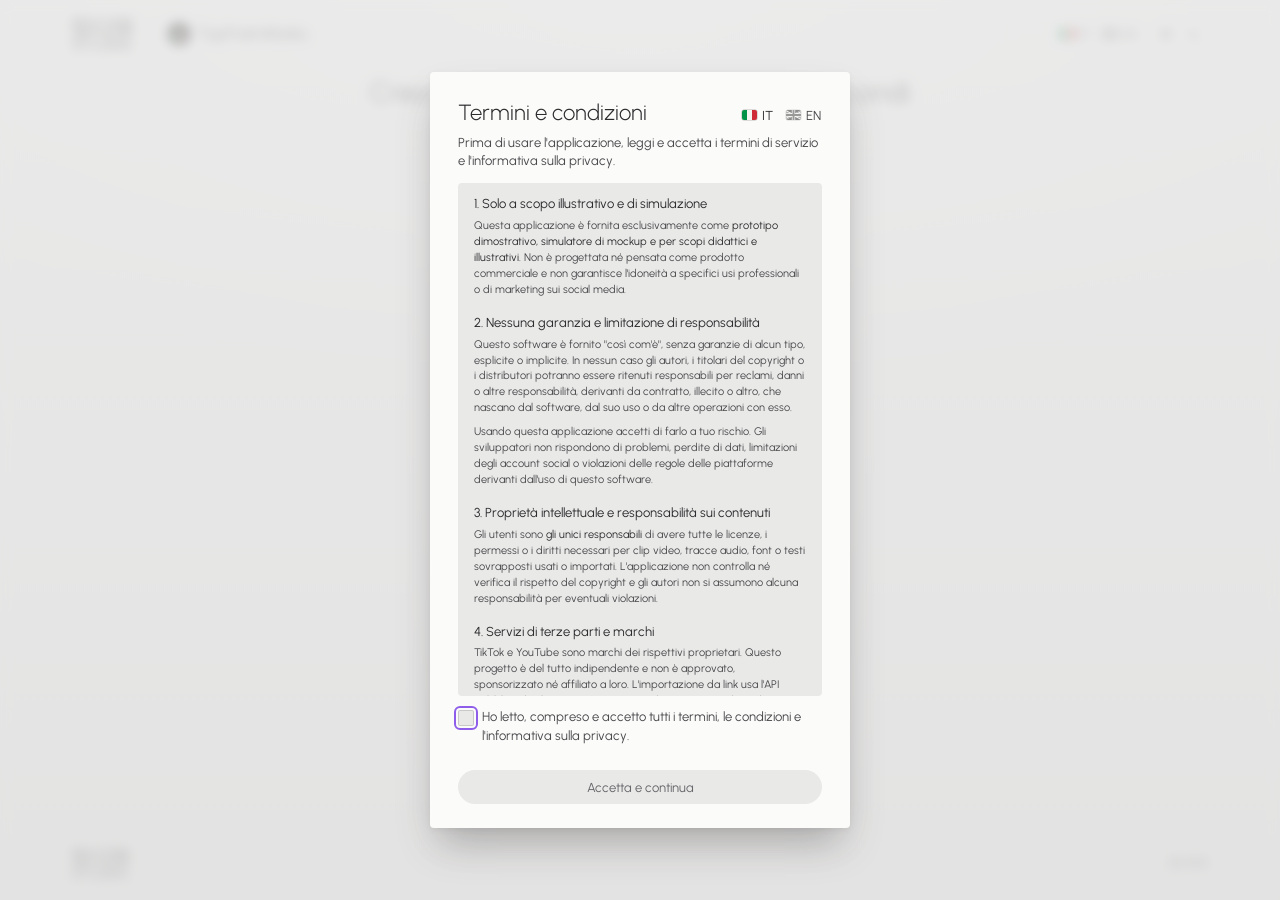
<file: index.html>
<!DOCTYPE html>
<html lang="it">
<head>
  <meta charset="UTF-8">
  <meta name="viewport" content="width=device-width, initial-scale=1, viewport-fit=cover">
  <meta name="description" content="TopFratmRanks — Crea video classifica TikTok nel browser. Scegli le posizioni, aggiungi le clip, personalizza il titolo, esporta in MP4." data-en-content="TopFratmRanks — Create TikTok ranking videos in your browser. Choose a rank, add clips, customize the title, export to MP4.">
  <meta name="theme-color" content="#E9E9E8">
  <title data-en="TopFratmRanks — TikTok Ranking Video Creator">TopFratmRanks — Crea video classifica TikTok</title>
  <link rel="preconnect" href="https://fonts.googleapis.com">
  <link rel="preconnect" href="https://fonts.gstatic.com" crossorigin>
  <script src="js/theme.js"></script>
  <link rel="stylesheet" href="https://fonts.googleapis.com/css2?family=Urbanist:wght@300;400&display=swap">
  <link rel="stylesheet" href="css/tokens.css">
  <link rel="stylesheet" href="css/family.css">
  <link rel="stylesheet" href="css/style.css">
  <link rel="icon" href="assets/topfratmranks-logo.svg" type="image/svg+xml">
  <script src="js/i18n.js" defer></script>
</head>
<body>
  <header class="ss-topbar">
    <a class="ss-topbar__home" href="https://kekkocoppola.github.io/ScrollStudio/" aria-label="ScrollStudio, torna all'hub" data-en-aria-label="ScrollStudio, back to the hub">
      <img class="ss-only-light" src="assets/scrollstudio-wordmark.svg" alt="ScrollStudio" width="796" height="404">
      <img class="ss-only-dark" src="assets/scrollstudio-wordmark-light.svg" alt="ScrollStudio" width="796" height="404">
    </a>
    <span class="ss-topbar__sep" aria-hidden="true"></span>
    <a class="ss-topbar__product" href="index.html" aria-current="page">
      <img src="assets/topfratmranks-logo.svg" alt="">
      <span>TopFratmRanks</span>
    </a>
    <div class="ss-lang" role="group" aria-label="Lingua" data-en-aria-label="Language">
      <button class="ss-lang__option" type="button" aria-pressed="true" data-lang="it">
        <svg class="ss-lang__flag" viewBox="0 0 3 2" preserveAspectRatio="none" aria-hidden="true"><path fill="#009246" d="M0 0h1v2H0z"/><path fill="#F4F5F0" d="M1 0h1v2H1z"/><path fill="#CE2B37" d="M2 0h1v2H2z"/></svg>
        IT
      </button>
      <button class="ss-lang__option" type="button" aria-pressed="false" data-lang="en">
        <svg class="ss-lang__flag" viewBox="0 0 60 30" preserveAspectRatio="xMidYMid slice" aria-hidden="true"><clipPath id="flag-uk-cross"><path d="M30 15h30v15zv15H0zH0V0zV0h30z"/></clipPath><path fill="#012169" d="M0 0h60v30H0z"/><path stroke="#FFF" stroke-width="6" d="m0 0 60 30m0-30L0 30"/><path stroke="#C8102E" stroke-width="4" clip-path="url(#flag-uk-cross)" d="m0 0 60 30m0-30L0 30"/><path stroke="#FFF" stroke-width="10" d="M30 0v30M0 15h60"/><path stroke="#C8102E" stroke-width="6" d="M30 0v30M0 15h60"/></svg>
        EN
      </button>
    </div>
    <div class="ss-theme" role="group" aria-label="Tema" data-en-aria-label="Theme">
      <button class="ss-theme__option" type="button" aria-pressed="true" data-theme-choice="light" aria-label="Tema chiaro" data-en-aria-label="Light theme">
        <svg class="ss-icon" viewBox="0 0 12 12" aria-hidden="true"><circle cx="6" cy="6" r="2.2"/><path d="M6 1v1.2M6 9.8V11M1 6h1.2M9.8 6H11M2.5 2.5l.85.85M8.65 8.65l.85.85M2.5 9.5l.85-.85M8.65 3.35l.85-.85"/></svg>
      </button>
      <button class="ss-theme__option" type="button" aria-pressed="false" data-theme-choice="dark" aria-label="Tema scuro" data-en-aria-label="Dark theme">
        <svg class="ss-icon" viewBox="0 0 12 12" aria-hidden="true"><path d="M9.5 7.6A4 4 0 1 1 4.4 2.5a4.2 4.2 0 0 0 5.1 5.1Z"/></svg>
      </button>
    </div>
  </header>

  <div class="ss-head">
    <h1 class="ss-head__title" data-en="Create TikTok ranking videos in seconds">Crea video classifica TikTok in pochi secondi</h1>
  </div>

  <main class="landing">
    <section class="ss-panel landing__panel" aria-labelledby="rank-question">
      <h2 class="landing__question" id="rank-question" data-en="How many items in your ranking?">Quante posizioni nella tua classifica?</h2>
      <div class="ss-segmented ss-segmented--grid" id="rank-grid" role="group" aria-labelledby="rank-question"></div>

      <button class="ss-btn ss-btn--primary ss-btn--block" id="btn-start" type="button" disabled data-en="Start Creating">Inizia a creare</button>
    </section>
  </main>

  <footer class="ss-footer">
    <img class="ss-only-light" src="assets/scrollstudio-wordmark.svg" alt="ScrollStudio" width="796" height="404">
    <img class="ss-only-dark" src="assets/scrollstudio-wordmark-light.svg" alt="ScrollStudio" width="796" height="404">
    <span>© 2026</span>
  </footer>

  <script src="js/strings.js"></script>
  <script src="js/modal.js"></script>
  <script src="js/terms.js"></script>
  <script src="js/app.js"></script>
</body>
</html>
</file>
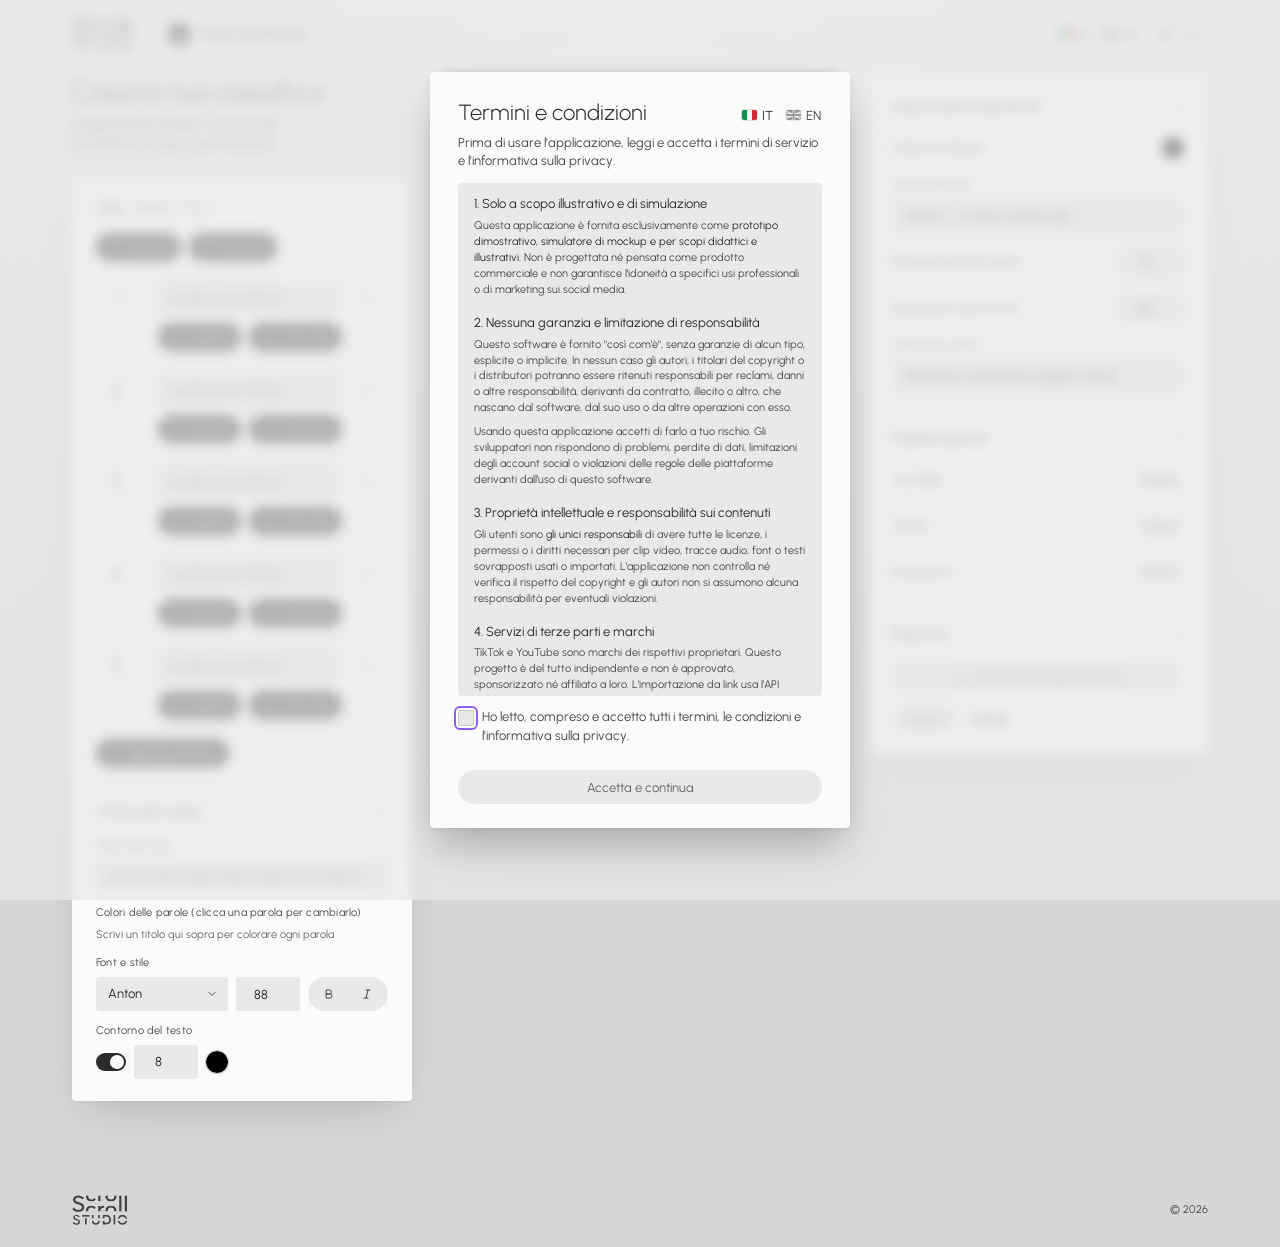
<file: editor.html>
<!DOCTYPE html>
<html lang="it">
<head>
  <meta charset="UTF-8">
  <meta name="viewport" content="width=device-width, initial-scale=1, viewport-fit=cover">
  <meta name="description" content="Editor di TopFratmRanks — Componi il tuo video classifica TikTok con titolo, clip e colori personalizzati." data-en-content="TopFratmRanks Editor — Compose your TikTok ranking video with custom title, clips and colors.">
  <meta name="theme-color" content="#E9E9E8">
  <title>TopFratmRanks — Editor</title>
  <link rel="preconnect" href="https://fonts.googleapis.com">
  <link rel="preconnect" href="https://fonts.gstatic.com" crossorigin>
  <!-- Theme before any stylesheet, so a dark page never flashes light (ScrollStudio kit 1.1) -->
  <script src="js/theme.js"></script>
  <!-- UI font (ScrollStudio kit) -->
  <link rel="stylesheet" href="https://fonts.googleapis.com/css2?family=Urbanist:wght@300;400&display=swap">
  <!-- Content fonts: drawn on the canvas and in the exported video, not used by the interface -->
  <link href="https://fonts.googleapis.com/css2?family=Montserrat:wght@500;700;800;900&family=Anton&family=Bangers&family=Bebas+Neue&family=Luckiest+Guy&family=Oswald:wght@700&display=swap" rel="stylesheet">
  <link rel="stylesheet" href="css/tokens.css">
  <link rel="stylesheet" href="css/family.css">
  <link rel="stylesheet" href="css/style.css">
  <link rel="icon" href="assets/topfratmranks-logo.svg" type="image/svg+xml">
  <script src="js/i18n.js" defer></script>
  <script src="https://accounts.google.com/gsi/client" async defer></script>
</head>
<body>
  <header class="ss-topbar">
    <a class="ss-topbar__home" href="https://kekkocoppola.github.io/ScrollStudio/" aria-label="ScrollStudio, torna all'hub" data-en-aria-label="ScrollStudio, back to the hub">
      <img class="ss-only-light" src="assets/scrollstudio-wordmark.svg" alt="ScrollStudio" width="796" height="404">
      <img class="ss-only-dark" src="assets/scrollstudio-wordmark-light.svg" alt="ScrollStudio" width="796" height="404">
    </a>
    <span class="ss-topbar__sep" aria-hidden="true"></span>
    <a class="ss-topbar__product" href="index.html">
      <img src="assets/topfratmranks-logo.svg" alt="">
      <span>TopFratmRanks</span>
    </a>
    <div class="ss-lang" role="group" aria-label="Lingua" data-en-aria-label="Language">
      <button class="ss-lang__option" type="button" aria-pressed="true" data-lang="it">
        <svg class="ss-lang__flag" viewBox="0 0 3 2" preserveAspectRatio="none" aria-hidden="true"><path fill="#009246" d="M0 0h1v2H0z"/><path fill="#F4F5F0" d="M1 0h1v2H1z"/><path fill="#CE2B37" d="M2 0h1v2H2z"/></svg>
        IT
      </button>
      <button class="ss-lang__option" type="button" aria-pressed="false" data-lang="en">
        <svg class="ss-lang__flag" viewBox="0 0 60 30" preserveAspectRatio="xMidYMid slice" aria-hidden="true"><clipPath id="flag-uk-cross"><path d="M30 15h30v15zv15H0zH0V0zV0h30z"/></clipPath><path fill="#012169" d="M0 0h60v30H0z"/><path stroke="#FFF" stroke-width="6" d="m0 0 60 30m0-30L0 30"/><path stroke="#C8102E" stroke-width="4" clip-path="url(#flag-uk-cross)" d="m0 0 60 30m0-30L0 30"/><path stroke="#FFF" stroke-width="10" d="M30 0v30M0 15h60"/><path stroke="#C8102E" stroke-width="6" d="M30 0v30M0 15h60"/></svg>
        EN
      </button>
    </div>
    <div class="ss-theme" role="group" aria-label="Tema" data-en-aria-label="Theme">
      <button class="ss-theme__option" type="button" aria-pressed="true" data-theme-choice="light" aria-label="Tema chiaro" data-en-aria-label="Light theme">
        <svg class="ss-icon" viewBox="0 0 12 12" aria-hidden="true"><circle cx="6" cy="6" r="2.2"/><path d="M6 1v1.2M6 9.8V11M1 6h1.2M9.8 6H11M2.5 2.5l.85.85M8.65 8.65l.85.85M2.5 9.5l.85-.85M8.65 3.35l.85-.85"/></svg>
      </button>
      <button class="ss-theme__option" type="button" aria-pressed="false" data-theme-choice="dark" aria-label="Tema scuro" data-en-aria-label="Dark theme">
        <svg class="ss-icon" viewBox="0 0 12 12" aria-hidden="true"><path d="M9.5 7.6A4 4 0 1 1 4.4 2.5a4.2 4.2 0 0 0 5.1 5.1Z"/></svg>
      </button>
    </div>
  </header>

  <main class="ss-editor">

    <div class="ss-head">
      <h1 class="ss-head__title" data-en="Build your ranking">Crea la tua classifica</h1>
      <p class="ss-head__lede" data-en="Pick how many spots, load your clips and build your top list in seconds.">Scegli quante posizioni, carica le clip e monta la tua top in pochi secondi.</p>
    </div>

    <!-- ==================== Panel 1: what goes in the video ==================== -->
    <aside class="ss-panel ss-editor__make" aria-label="Clip e titolo" data-en-aria-label="Clips and title">

      <!-- ===== SECTION: Clips ===== -->
      <details class="ss-section" id="section-clips" open>
        <summary>
          <span data-en="Clips">Clip</span>
          <span class="ss-section__count" id="rank-display">Classifica: —</span>
          <svg class="ss-icon ss-section__chev" viewBox="0 0 12 12" aria-hidden="true"><path d="m3 4.5 3 3 3-3"/></svg>
        </summary>
        <div class="ss-section__body">
          <div class="clip-tools">
            <button class="ss-btn ss-btn--sm" id="btn-shuffle" type="button"
                    title="Mescola l'ordine di riproduzione (i numeri restano al loro posto)" data-en-title="Shuffle the play order (rank numbers stay put)">
              <svg class="ss-icon" viewBox="0 0 12 12" aria-hidden="true"><path d="M1.5 3.5h2l5 5h2M1.5 8.5h2L5 7M7 5l1.5-1.5h2M9 2l1.5 1.5L9 5M9 7l1.5 1.5L9 10"/></svg>
              <span data-en="Shuffle">Mescola</span>
            </button>
            <button class="ss-btn ss-btn--sm" id="btn-order-reset" type="button"
                    title="Ripristina l'ordine predefinito: prima l'ultima posizione, il #1 per ultimo" data-en-title="Restore the default play order: last place first, #1 last">
              <svg class="ss-icon" viewBox="0 0 12 12" aria-hidden="true"><path d="M1.5 6A4.5 4.5 0 1 0 6 1.5a4.9 4.9 0 0 0-3.4 1.4L1.5 4M1.5 1.5V4H4"/></svg>
              <span data-en="Reset">Ripristina</span>
            </button>
          </div>
          <ol class="ss-list" id="clip-slots"></ol>
          <button class="ss-btn ss-btn--sm" id="btn-add-rank" type="button">
            <svg class="ss-icon" viewBox="0 0 12 12" aria-hidden="true"><path d="M6 2v8M2 6h8"/></svg>
            <span data-en="Add Rank">Aggiungi posizione</span>
          </button>
        </div>
      </details>

      <!-- ===== SECTION: Title ===== -->
      <details class="ss-section" id="section-title" open>
        <summary>
          <span data-en="Video Title">Titolo del video</span>
          <svg class="ss-icon ss-section__chev" viewBox="0 0 12 12" aria-hidden="true"><path d="m3 4.5 3 3 3-3"/></svg>
        </summary>
        <div class="ss-section__body">
          <label class="ss-field">
            <span class="ss-label" data-en="Title Text">Testo del titolo</span>
            <input type="text" class="ss-input" id="title-input"
                   placeholder="es. Classifica degli ankle breaker più umilianti"
                   data-en-placeholder="e.g. Ranking Most Humiliating Ankle Breaker"
                   autocomplete="off">
          </label>

          <div class="ss-field">
            <span class="ss-label" id="title-words-label" data-en="Word Colors (click a word to change)">Colori delle parole (clicca una parola per cambiarlo)</span>
            <div class="ss-words" id="title-words" role="group" aria-labelledby="title-words-label">
              <span class="ss-hint">Scrivi un titolo qui sopra per colorare ogni parola</span>
            </div>
          </div>

          <div class="ss-field">
            <span class="ss-label" id="font-style-label" data-en="Font &amp; Style">Font e stile</span>
            <div class="field-row">
              <select class="ss-select" id="font-select" aria-labelledby="font-style-label">
                <option value="Anton" selected>Anton</option>
                <option value="Bangers">Bangers</option>
                <option value="Bebas Neue">Bebas Neue</option>
                <option value="Luckiest Guy">Luckiest Guy</option>
                <option value="Oswald">Oswald</option>
                <option value="Montserrat">Montserrat</option>
                <option value="Impact">Impact</option>
                <option value="Arial Black">Arial Black</option>
              </select>
              <input type="number" class="ss-input ss-input--num" id="font-size" value="88" min="40" max="160" step="4"
                     title="Dimensione del font (px)" data-en-title="Font size (px)"
                     aria-label="Dimensione del font (px)" data-en-aria-label="Font size (px)">
              <span class="ss-segmented" role="group" aria-labelledby="font-style-label">
                <button class="ss-segmented__option" id="btn-bold" type="button" aria-pressed="false"
                        aria-label="Grassetto" data-en-aria-label="Bold" title="Grassetto" data-en-title="Bold">
                  <svg class="ss-icon" viewBox="0 0 12 12" aria-hidden="true"><path d="M3.5 2h3a2 2 0 0 1 0 4h-3zM3.5 6h3.5a2 2 0 0 1 0 4H3.5z"/></svg>
                </button>
                <button class="ss-segmented__option" id="btn-italic" type="button" aria-pressed="false"
                        aria-label="Corsivo" data-en-aria-label="Italic" title="Corsivo" data-en-title="Italic">
                  <svg class="ss-icon" viewBox="0 0 12 12" aria-hidden="true"><path d="M5 2h4M3 10h4M7 2 5 10"/></svg>
                </button>
              </span>
            </div>
          </div>

          <div class="ss-field">
            <span class="ss-label" data-en="Text Stroke">Contorno del testo</span>
            <div class="field-row">
              <input type="checkbox" class="ss-switch" id="stroke-toggle" checked
                     title="Attiva o disattiva il contorno" data-en-title="Toggle stroke"
                     aria-label="Attiva o disattiva il contorno" data-en-aria-label="Toggle stroke">
              <input type="number" class="ss-input ss-input--num" id="stroke-width" value="8" min="1" max="24" step="1"
                     title="Spessore del contorno" data-en-title="Stroke width"
                     aria-label="Spessore del contorno" data-en-aria-label="Stroke width">
              <input type="color" class="ss-swatch" id="stroke-color" value="#000000"
                     title="Colore del contorno" data-en-title="Stroke color"
                     aria-label="Colore del contorno" data-en-aria-label="Stroke color">
            </div>
          </div>
        </div>
      </details>
    </aside>

    <!-- ==================== Stage: the preview hangs on the wall ==================== -->
    <section class="ss-stage" aria-label="Anteprima" data-en-aria-label="Preview">
      <div class="ss-frame">
        <canvas id="preview-canvas" width="1080" height="1920"></canvas>
      </div>
      <div class="ss-timeline">
        <div class="ss-timeline__bar">
          <button class="ss-icon-btn" id="btn-play" type="button" disabled aria-label="Riproduci anteprima" title="Riproduci anteprima">
            <svg class="ss-icon play-icon" viewBox="0 0 12 12" aria-hidden="true"><path d="M3 1.5v9l7.5-4.5z"/></svg>
            <svg class="ss-icon pause-icon" viewBox="0 0 12 12" aria-hidden="true" hidden><path d="M4 2.5v7M8 2.5v7"/></svg>
          </button>
          <span class="ss-time" id="time-display"><b>0:00</b> / 0:00</span>
        </div>
        <div class="ss-timeline__lanes" id="progress-bar">
          <div class="ss-scrub" id="progress-scrub" role="slider" tabindex="0"
               aria-label="Avanzamento" data-en-aria-label="Playback position"
               aria-valuemin="0" aria-valuemax="0" aria-valuenow="0" aria-valuetext="0:00 / 0:00">
            <span class="ss-scrub__fill" id="progress-fill"></span>
          </div>
          <span class="ss-playhead" id="progress-thumb" aria-hidden="true"></span>
        </div>
      </div>
    </section>

    <!-- ==================== Panel 2: how it looks, where it goes ==================== -->
    <aside class="ss-panel ss-editor__finish" aria-label="Impostazioni" data-en-aria-label="Settings">

      <!-- ===== SECTION: General Settings ===== -->
      <details class="ss-section" id="section-settings" open>
        <summary>
          <span data-en="General Settings">Impostazioni generali</span>
          <svg class="ss-icon ss-section__chev" viewBox="0 0 12 12" aria-hidden="true"><path d="m3 4.5 3 3 3-3"/></svg>
        </summary>
        <div class="ss-section__body">
          <div class="ss-row">
            <label class="ss-row__label" for="bg-color" data-en="Background Color">Colore di sfondo</label>
            <input type="color" class="ss-swatch" id="bg-color" value="#000000">
          </div>
          <label class="ss-field">
            <span class="ss-label" data-en="Clip Size">Dimensione clip</span>
            <select class="ss-select" id="clip-fit">
              <option value="fit" selected data-en="Fit — show the whole clip">Adatta — mostra tutta la clip</option>
              <option value="fill" data-en="Fill — full width, cropped">Riempi — tutta la larghezza, ritagliata</option>
            </select>
          </label>
          <div class="ss-row">
            <label class="ss-row__label" for="rank-number-size" data-en="Rank Number Size">Dimensione dei numeri</label>
            <input type="number" class="ss-input ss-input--num" id="rank-number-size" min="40" max="140" step="2" value="72">
          </div>
          <div class="ss-row">
            <label class="ss-row__label" for="rank-number-gap" data-en="Rank Number Spacing">Spaziatura dei numeri</label>
            <input type="number" class="ss-input ss-input--num" id="rank-number-gap" min="70" max="340" step="5" value="150">
          </div>
          <label class="ss-field">
            <span class="ss-label" data-en="Rank Number Colors">Colori dei numeri</span>
            <select class="ss-select" id="rank-color-mode">
              <option value="auto" selected data-en="Auto Gradient (Yellow→Red)">Sfumatura automatica (giallo→rosso)</option>
              <option value="single" data-en="Single Color">Colore unico</option>
              <option value="custom" data-en="Custom Per Rank">Personalizzato per posizione</option>
            </select>
          </label>
          <div class="ss-row" id="rank-single-row" style="display:none;">
            <label class="ss-row__label" for="rank-single-color" data-en="Rank Color">Colore dei numeri</label>
            <input type="color" class="ss-swatch" id="rank-single-color" value="#FFD700">
          </div>
          <div class="ss-field" id="rank-custom-row" style="display:none;">
            <span class="ss-label" data-en="Color Per Rank">Colore per posizione</span>
            <div class="ss-swatch-list" id="rank-custom-colors"></div>
          </div>
        </div>
      </details>

      <!-- ===== SECTION: Publishing ===== -->
      <details class="ss-section" id="section-publish" open>
        <summary>
          <span data-en="Publishing">Pubblicazione</span>
          <svg class="ss-icon ss-section__chev" viewBox="0 0 12 12" aria-hidden="true"><path d="m3 4.5 3 3 3-3"/></svg>
        </summary>
        <div class="ss-section__body">
          <div class="stack" id="publish-not-configured" style="display:none;">
            <p class="ss-note" data-en="Publishing needs a one-time setup (free Google Client ID, ~15 min).">La pubblicazione richiede una configurazione una tantum (Client ID Google gratuito, ~15 min).</p>
            <button class="ss-btn ss-btn--block" id="btn-setup-open" type="button" data-en="Set up YouTube publishing">Configura la pubblicazione su YouTube</button>
          </div>
          <div class="stack" id="publish-configured">
            <div class="ss-row">
              <span class="ss-row__label" data-en="YouTube Account">Account YouTube</span>
              <div class="ss-account-slot" id="yt-account">
                <button class="ss-btn ss-btn--sm yt-connect" id="btn-yt-connect" type="button" data-en="Connect YouTube">Collega YouTube</button>
              </div>
            </div>
            <p class="ss-note ss-note--error" id="yt-error" role="alert" hidden></p>
            <label class="ss-field">
              <span class="ss-label" data-en="YouTube Title">Titolo YouTube</span>
              <input type="text" class="ss-input" id="yt-title" maxlength="100"
                     placeholder="Se vuoto usa il titolo della classifica" data-en-placeholder="Uses the ranking title if empty">
              <span class="ss-hint" data-en="(empty = ranking title + #Shorts)">(vuoto = titolo della classifica + #Shorts)</span>
            </label>
            <label class="ss-field">
              <span class="ss-label" data-en="Description">Descrizione</span>
              <textarea class="ss-textarea" id="yt-desc" rows="2">#Shorts</textarea>
            </label>
            <label class="ss-field">
              <span class="ss-label">Privacy</span>
              <select class="ss-select" id="yt-privacy">
                <option value="public" selected data-en="Public">Pubblico</option>
                <option value="unlisted" data-en="Unlisted">Non in elenco</option>
                <option value="private" data-en="Private">Privato</option>
              </select>
            </label>
            <button class="ss-link" id="btn-setup-edit" type="button" data-en="Change Google Client ID">Cambia Client ID Google</button>
          </div>
          <div class="ss-row" id="youtube-soon" hidden><span class="ss-row__label">YouTube</span><span class="ss-badge" data-en="Coming soon">Presto</span></div>
          <div class="ss-row"><span class="ss-row__label">TikTok</span><span class="ss-badge" data-en="Coming soon">Presto</span></div>
          <div class="ss-row"><span class="ss-row__label">Instagram</span><span class="ss-badge" data-en="Coming soon">Presto</span></div>
        </div>
      </details>

      <!-- ===== SECTION: Export + Publish ===== -->
      <details class="ss-section" id="section-export" open>
        <summary>
          <span data-en="Export">Esporta</span>
          <svg class="ss-icon ss-section__chev" viewBox="0 0 12 12" aria-hidden="true"><path d="m3 4.5 3 3 3-3"/></svg>
        </summary>
        <div class="ss-section__body">
          <!-- shown (.visible) once a generation starts -->
          <div class="stack export-progress" id="export-progress">
            <div class="ss-progress">
              <div class="ss-progress__head">
                <span class="ss-progress__value" id="export-progress-value">0%</span>
              </div>
              <div class="ss-progress__track"><div class="ss-progress__fill" id="export-progress-fill"></div></div>
            </div>
            <p class="ss-note" id="export-status" role="status">Preparazione…</p>
          </div>
          <button class="ss-btn ss-btn--primary ss-btn--block" id="btn-export" disabled type="button">
            <svg class="ss-icon" viewBox="0 0 12 12" aria-hidden="true"><path d="M6 2v6M3.5 5.5 6 8l2.5-2.5M2 10h8"/></svg>
            <span id="btn-export-label">Genera il video classifica</span>
          </button>
          <div class="field-row">
            <button class="ss-btn ss-btn--sm" id="btn-publish" disabled type="button" title="Prima genera il video">
              <span id="btn-publish-label">Pubblica</span>
            </button>
            <span class="ss-badge" id="publish-soon" data-en="Coming soon" hidden>Presto</span>
          </div>
        </div>
      </details>
    </aside>

  </main>

  <footer class="ss-footer">
    <img class="ss-only-light" src="assets/scrollstudio-wordmark.svg" alt="ScrollStudio" width="796" height="404">
    <img class="ss-only-dark" src="assets/scrollstudio-wordmark-light.svg" alt="ScrollStudio" width="796" height="404">
    <span>© 2026</span>
  </footer>

  <!-- Publish modal -->
  <div class="ss-overlay" id="publish-modal" style="display:none;">
    <div class="ss-modal" role="dialog" aria-modal="true" aria-labelledby="ps-heading">
      <button class="ss-icon-btn ss-icon-btn--bare ss-modal__close" id="publish-close" type="button"
              aria-label="Chiudi" data-en-aria-label="Close" title="Chiudi" data-en-title="Close">
        <svg class="ss-icon" viewBox="0 0 12 12" aria-hidden="true"><path d="m3 3 6 6M9 3 3 9"/></svg>
      </button>

      <!-- Step 1: summary -->
      <div class="modal-step" id="publish-step-summary">
        <h2 class="ss-modal__title" id="ps-heading" data-en="Publish to YouTube">Pubblica su YouTube</h2>
        <div class="ss-modal__body">
          <dl class="ss-summary">
            <dt data-en="Title">Titolo</dt><dd id="ps-title">—</dd>
            <dt>Privacy</dt><dd id="ps-privacy">—</dd>
            <dt>File</dt><dd id="ps-file">—</dd>
            <dt data-en="Channel">Canale</dt><dd id="ps-channel">—</dd>
          </dl>
          <p class="ss-note ss-note--error" id="ps-error" role="alert" hidden></p>
        </div>
        <div class="ss-modal__actions">
          <button class="ss-btn" id="ps-cancel" type="button" data-en="Cancel">Annulla</button>
          <button class="ss-btn ss-btn--primary" id="ps-connect" type="button" style="display:none;" data-en="Sign in with Google">Accedi con Google</button>
          <button class="ss-btn ss-btn--primary" id="ps-continue" type="button">
            <span data-en="Continue">Continua</span>
            <svg class="ss-icon" viewBox="0 0 12 12" aria-hidden="true"><path d="M2 6h8M7 3l3 3-3 3"/></svg>
          </button>
        </div>
      </div>

      <!-- Step 2: final confirmation -->
      <div class="modal-step" id="publish-step-confirm" style="display:none;">
        <h2 class="ss-modal__title" id="pc-heading" data-en="Final confirmation">Conferma finale</h2>
        <div class="ss-modal__body"><p id="pc-text">Il video verrà pubblicato…</p></div>
        <div class="ss-modal__actions">
          <button class="ss-btn" id="pc-back" type="button">
            <svg class="ss-icon" viewBox="0 0 12 12" aria-hidden="true"><path d="M10 6H2M5 3 2 6l3 3"/></svg>
            <span data-en="Back">Indietro</span>
          </button>
          <button class="ss-btn ss-btn--primary" id="pc-publish" type="button" data-en="Publish now">Pubblica ora</button>
        </div>
      </div>

      <!-- Step 3: progress -->
      <div class="modal-step" id="publish-step-progress" style="display:none;">
        <h2 class="ss-modal__title" id="pp-heading" data-en="Uploading…">Caricamento…</h2>
        <div class="ss-modal__body">
          <div class="ss-progress">
            <div class="ss-progress__track"><div class="ss-progress__fill" id="pp-fill"></div></div>
          </div>
          <p class="ss-hint" id="pp-status" role="status">Avvio…</p>
        </div>
      </div>

      <!-- Step 4: result -->
      <div class="modal-step" id="publish-step-result" style="display:none;">
        <h2 class="ss-modal__title" id="pr-title">Fatto</h2>
        <div class="ss-modal__body"><p id="pr-text"></p></div>
        <div class="ss-modal__actions">
          <button class="ss-btn" id="pr-close" type="button" data-en="Close">Chiudi</button>
          <button class="ss-btn ss-btn--primary" id="pr-retry" type="button" style="display:none;" data-en="Retry">Riprova</button>
          <a class="ss-btn ss-btn--primary" id="pr-link" href="#" target="_blank" rel="noopener" style="display:none;">
            <span data-en="Open video">Apri il video</span>
            <svg class="ss-icon" viewBox="0 0 12 12" aria-hidden="true"><path d="M3 9 9 3M4.5 3H9v4.5"/></svg>
          </a>
        </div>
      </div>
    </div>
  </div>

  <!-- Publishing setup wizard -->
  <div class="ss-overlay" id="setup-modal" style="display:none;">
    <div class="ss-modal ss-modal--scroll" role="dialog" aria-modal="true" aria-labelledby="setup-heading">
      <button class="ss-icon-btn ss-icon-btn--bare ss-modal__close" id="setup-close" type="button"
              aria-label="Chiudi" data-en-aria-label="Close" title="Chiudi" data-en-title="Close">
        <svg class="ss-icon" viewBox="0 0 12 12" aria-hidden="true"><path d="m3 3 6 6M9 3 3 9"/></svg>
      </button>
      <h2 class="ss-modal__title" id="setup-heading" data-en="YouTube publishing setup">Configurazione della pubblicazione su YouTube</h2>
      <div class="ss-modal__body">
        <p>
          <span data-en="One-time, free, ~15 minutes. The Client ID is a">Una tantum, gratis, ~15 minuti. Il Client ID è un identificativo</span>
          <b data-en="public">pubblico</b><span data-en=" identifier — no secret involved.">: nessun segreto in gioco.</span>
        </p>
        <p class="ss-note" id="setup-file-warning" style="display:none;"><span>
          <span data-en="You opened the app from a local file (">Hai aperto l'app da un file locale (</span><code class="ss-code">file://</code><span data-en="). Google sign-in only works from a real web address — use the GitHub Pages site or a local server (">). L'accesso con Google funziona solo da un vero indirizzo web: usa il sito su GitHub Pages o un server locale (</span><code class="ss-code">serve.ps1</code>).
        </span></p>

        <ol class="ss-howto">
          <li><p>
            <span data-en="Open the">Apri la</span>
            <a class="ss-link ss-link--inline" href="https://console.cloud.google.com/projectcreate" target="_blank" rel="noopener">Google Cloud Console<svg class="ss-icon" viewBox="0 0 12 12" aria-hidden="true"><path d="M3 9 9 3M4.5 3H9v4.5"/></svg></a>
            <span data-en="and create a project (any name, e.g.">e crea un progetto (nome qualsiasi, es.</span>
            <em>TopFratmRanks</em>).
          </p></li>
          <li><p>
            <span data-en="Enable the">Attiva la</span>
            <a class="ss-link ss-link--inline" href="https://console.cloud.google.com/apis/library/youtube.googleapis.com" target="_blank" rel="noopener">YouTube Data API v3<svg class="ss-icon" viewBox="0 0 12 12" aria-hidden="true"><path d="M3 9 9 3M4.5 3H9v4.5"/></svg></a>.
          </p></li>
          <li><p>
            In
            <a class="ss-link ss-link--inline" href="https://console.cloud.google.com/apis/credentials/consent" target="_blank" rel="noopener"><span data-en="OAuth consent screen">Schermata consenso OAuth</span><svg class="ss-icon" viewBox="0 0 12 12" aria-hidden="true"><path d="M3 9 9 3M4.5 3H9v4.5"/></svg></a><span data-en=": choose">: scegli</span>
            <b data-en="External">Esterno</b><span data-en=", fill the minimum fields, then under">, compila i campi minimi, poi in</span>
            <b data-en="Test users">Utenti di test</b>
            <span data-en="add the Google account(s) that will publish (your own email).">aggiungi gli account Google che pubblicheranno (la tua email).</span>
          </p></li>
          <li>
            <p>
              In
              <a class="ss-link ss-link--inline" href="https://console.cloud.google.com/apis/credentials" target="_blank" rel="noopener"><span data-en="Credentials">Credenziali</span><svg class="ss-icon" viewBox="0 0 12 12" aria-hidden="true"><path d="M3 9 9 3M4.5 3H9v4.5"/></svg></a>:
              <em data-en="Create Credentials → OAuth client ID → Web application">Crea credenziali → ID client OAuth → Applicazione web</em>.
              <span data-en="Under">In</span>
              <b data-en="Authorized JavaScript origins">Origini JavaScript autorizzate</b>
              <span data-en="add exactly:">aggiungi esattamente:</span>
            </p>
            <div class="setup-copy">
              <code class="ss-code ss-code--block" id="setup-origin">…</code>
              <button class="ss-icon-btn" id="setup-copy-origin" type="button"
                      aria-label="Copia" data-en-aria-label="Copy" title="Copia" data-en-title="Copy">
                <svg class="ss-icon copy-icon" viewBox="0 0 12 12" aria-hidden="true"><path d="M4.5 4.5h5v5h-5zM2.5 7.5v-5h5"/></svg>
                <svg class="ss-icon check-icon" viewBox="0 0 12 12" aria-hidden="true" hidden><path d="m2.5 6.5 2.5 2.5 4.5-6"/></svg>
              </button>
            </div>
          </li>
          <li>
            <p>
              <span data-en="Copy the generated">Copia il</span>
              <b>Client ID</b>
              <span data-en="(ends in">generato (finisce con</span>
              <code class="ss-code">.apps.googleusercontent.com</code><span data-en=") and paste it here:">) e incollalo qui:</span>
            </p>
            <input type="text" class="ss-input" id="setup-client-id"
                   placeholder="1234567890-xxxxxxxx.apps.googleusercontent.com" autocomplete="off" spellcheck="false"
                   aria-label="Client ID">
            <p class="ss-note ss-note--error" id="setup-error" role="alert" style="display:none;"></p>
          </li>
        </ol>
      </div>

      <div class="ss-modal__actions">
        <button class="ss-btn" id="setup-cancel" type="button" data-en="Cancel">Annulla</button>
        <button class="ss-btn ss-btn--primary" id="setup-save" type="button" data-en="Save &amp; enable">Salva e attiva</button>
      </div>
      <p class="ss-hint setup-footnote">
        <span data-en="Full guide with troubleshooting:">Guida completa con soluzione dei problemi:</span>
        <code class="ss-code">docs/YOUTUBE_SETUP.md</code>
        <span data-en="in the repository.">nel repository.</span>
      </p>
    </div>
  </div>

  <!-- Hidden helpers -->
  <input type="color" id="hidden-color-picker" style="position:fixed;top:-100px;left:-100px;opacity:0;pointer-events:none;">
  <input type="file" id="hidden-file-input" accept="video/*" style="display:none;">

  <!-- Scripts (classic scripts, order matters; i18n.js is deferred in <head>) -->
  <script src="js/vendor/mp4-muxer.js"></script>
  <script src="js/config.js"></script>
  <script src="js/state.js"></script>
  <script src="js/strings.js"></script>
  <script src="js/modal.js"></script>
  <script src="js/link-import.js"></script>
  <script src="js/renderer.js"></script>
  <script src="js/preview.js"></script>
  <script src="js/exporter.js"></script>
  <script src="js/youtube.js"></script>
  <script src="js/editor.js"></script>
  <script src="js/publish-ui.js"></script>
  <script src="js/terms.js"></script>
</body>
</html>
</file>
<file: css/tokens.css>
/* ScrollStudio family tokens — kit 1.1: temi (see CHANGELOG.md)
   Copy this file into every child app, unchanged. Values come from the hub (ScrollStudio/css/tokens.css):
   the hub scales its room in "u", apps use plain px on a 4px grid.
   No new hues: a new token is either an opacity of an ink or of --shadow-ink, and is listed in DESIGN.md.
   Themes: :root is the light theme; :root[data-theme="dark"] (set by theme.js) redefines the colour tokens.
   Components read colours only from tokens, so they follow the theme with no rules of their own. */

:root {
  color-scheme: light;

  /* Wall: the page background, light grey from the top down to the floor */
  --wall-top: #E9E9E8;
  --wall-mid: #E1E1E0;
  --wall-bottom: #D7D6D5;
  --wall-light: rgb(255 255 255 / 0.38);
  --wall-glow: rgb(250 250 250 / 0.85);

  /* Surfaces */
  --paper: #FBFBFA;           /* panels, cards, pills (the hub calls it --card) */
  --card: var(--paper);
  --field: var(--wall-top);   /* inputs and tracks sunk into paper */
  --video-ink: #0E0E10;       /* behind media while it loads */

  /* Ink */
  --ink-900: #2B2B2D;         /* titles, values, active state */
  --ink-700: #48484B;         /* text, labels, idle controls */
  --ink-500: #66666A;         /* placeholders, durations, handles; darker than the hub's #76767A to pass AA on paper and field */
  --hairline: rgb(34 31 29 / 0.1);
  --track: rgb(34 31 29 / 0.16);

  /* The only accent: one coral action per view, and error dots */
  --coral: #FD767E;
  --on-coral: #2B2B2D;        /* text on coral: ink-900 is 5.4:1, white would be 2.6:1 */
  --on-coral-icon: #FFFFFF;   /* the hub's "+" glyph; icon-only, always with aria-label */

  /* Focus ring */
  --focus: #8E5EEA;

  /* Roles: one token per job, so the dark theme can change it on its own (light values = kit 1.0) */
  --on-ink: var(--paper);                        /* text and icons on surfaces filled with --ink-900 */
  --knob: var(--paper);                          /* knobs: switch, range thumb, playhead */
  --overlay: rgb(233 233 232 / 0.7);             /* behind the modal: the wall blurs and lightens */
  --stage-glow-end: rgb(250 250 250 / 0);        /* transparent tail of the light behind the stage */
  --line-dashed: rgb(var(--shadow-ink) / 0.25);  /* dashed edge of the file drop zone */
  --swatch-ring: rgb(var(--shadow-ink) / 0.18);  /* thin ring that keeps a colour swatch visible on paper */
  /* Icons drawn with background-image can't use currentColor: the colour is written inside the URI */
  --chevron: url("data:image/svg+xml,%3Csvg xmlns='http://www.w3.org/2000/svg' viewBox='0 0 12 12' fill='none' stroke='%2348484B' stroke-linecap='round' stroke-linejoin='round'%3E%3Cpath d='m3 4.5 3 3 3-3'/%3E%3C/svg%3E");   /* .ss-select arrow, --ink-700 */
  --check-mark: url("data:image/svg+xml,%3Csvg xmlns='http://www.w3.org/2000/svg' viewBox='0 0 12 12' fill='none' stroke='%23FBFBFA' stroke-linecap='round' stroke-linejoin='round'%3E%3Cpath d='m2.5 6.5 2.5 2.5 4.5-6'/%3E%3C/svg%3E"); /* tick on a checked box (ink-900 fill), --on-ink */

  /* Depth ladder: wall 0 → field −1 → raised 1 → panel 2 → floating paper 3 */
  --shadow-ink: 34 31 29;
  --shadow-raise: 0 2px 10px rgb(var(--shadow-ink) / 0.12);
  --shadow-raise-hover: 0 4px 14px rgb(var(--shadow-ink) / 0.16);
  --shadow-panel: 0 18px 40px -18px rgb(var(--shadow-ink) / 0.22), 0 1px 3px rgb(var(--shadow-ink) / 0.05);
  --shadow-paper: 0 22px 38px -8px rgb(var(--shadow-ink) / 0.3), 0 2px 6px rgb(var(--shadow-ink) / 0.06);
  --shadow-coral: 0 6px 14px -4px rgb(253 118 126 / 0.55);
  --shadow-coral-hover: 0 8px 18px -4px rgb(253 118 126 / 0.6);

  /* Type: Urbanist 300/400 only, never bold */
  --font: "Urbanist", "Gilroy", "Sofia Pro", ui-sans-serif, system-ui, sans-serif;
  --fw-light: 300;
  --fw-regular: 400;
  --fs-xs: 11px;   /* meta, labels, badges, time */
  --fs-sm: 13px;   /* body, controls */
  --fs-md: 16px;   /* section titles, item names (300) */
  --fs-lg: 22px;   /* panel and modal titles, big numbers (300) */
  --fs-xl: 28px;   /* page title (300) */
  --lh-tight: 1.15;
  --lh-text: 1.45;

  /* Shape: pills for what you press, 4px for surfaces and media, circles for icons and knobs */
  --radius: 4px;
  --radius-sm: 2px;
  --radius-pill: 999px;

  /* Space: 4px grid */
  --s-1: 4px;
  --s-2: 8px;
  --s-3: 12px;
  --s-4: 16px;
  --s-5: 24px;
  --s-6: 32px;
  --s-7: 48px;
  --gutter: clamp(24px, 5.625vw, 72px); /* 45u of the hub's 800u frame */
  --topbar-h: 68px;

  /* Controls */
  --control-h: 34px;
  --control-h-sm: 28px;

  /* Motion, measured from the hub reference */
  --ease-glide: linear(0, 0.077, 0.166, 0.255, 0.345, 0.43, 0.514, 0.6, 0.677, 0.749, 0.813, 0.872, 0.923, 0.962, 0.991, 1);
  --ease-open: linear(0, 0.256, 0.388, 0.519, 0.638, 0.75, 0.844, 0.925, 0.981, 1);
  --dur-glide: 600ms;   /* things that travel */
  --dur-open: 360ms;    /* things that reveal or change state */
  --dur-fade: 200ms;    /* opacity */
  --dur-shadow: 480ms;
  --dur-hover: 400ms;   /* hover, with ease-out */
}

/* Dark theme: the same gallery in the evening. Graphite wall fading downwards, paper one step lighter,
   fields one step darker than paper, warm light inks (never pure white), coral unchanged,
   black and denser shadows, no coloured glow. Contrasts are listed in CHANGELOG.md */

:root[data-theme="dark"] {
  color-scheme: dark;

  --wall-top: #2C2C2B;
  --wall-mid: #272726;
  --wall-bottom: #212120;
  --wall-light: rgb(255 255 255 / 0.04);
  --wall-glow: rgb(255 255 255 / 0.08);

  --paper: #353534;
  --field: #282827;

  --ink-900: #ECEAE6;
  --ink-700: #C5C2BC;
  --ink-500: #A3A09A;
  --hairline: rgb(236 234 230 / 0.1);
  --track: rgb(236 234 230 / 0.16);

  /* --coral, --on-coral (#2B2B2D, 5.4:1) and --on-coral-icon stay as they are: coral is coral */
  --focus: #9670EC;   /* #8E5EEA is 2.9:1 on dark paper; this one is 3.4:1 */

  --on-ink: var(--paper);
  --knob: var(--ink-900);
  --overlay: rgb(33 33 32 / 0.7);
  --stage-glow-end: rgb(255 255 255 / 0);
  --line-dashed: rgb(236 234 230 / 0.25);
  --swatch-ring: rgb(236 234 230 / 0.18);
  --chevron: url("data:image/svg+xml,%3Csvg xmlns='http://www.w3.org/2000/svg' viewBox='0 0 12 12' fill='none' stroke='%23C5C2BC' stroke-linecap='round' stroke-linejoin='round'%3E%3Cpath d='m3 4.5 3 3 3-3'/%3E%3C/svg%3E");
  --check-mark: url("data:image/svg+xml,%3Csvg xmlns='http://www.w3.org/2000/svg' viewBox='0 0 12 12' fill='none' stroke='%23353534' stroke-linecap='round' stroke-linejoin='round'%3E%3Cpath d='m2.5 6.5 2.5 2.5 4.5-6'/%3E%3C/svg%3E");

  --shadow-ink: 0 0 0;
  --shadow-raise: 0 2px 10px rgb(var(--shadow-ink) / 0.36);
  --shadow-raise-hover: 0 4px 14px rgb(var(--shadow-ink) / 0.44);
  --shadow-panel: 0 18px 40px -18px rgb(var(--shadow-ink) / 0.6), 0 1px 3px rgb(var(--shadow-ink) / 0.2);
  --shadow-paper: 0 22px 38px -8px rgb(var(--shadow-ink) / 0.65), 0 2px 6px rgb(var(--shadow-ink) / 0.25);
  --shadow-coral: 0 6px 14px -4px rgb(var(--shadow-ink) / 0.45);         /* a coral shadow would glow on graphite */
  --shadow-coral-hover: 0 8px 18px -4px rgb(var(--shadow-ink) / 0.5);
}

@media (max-width: 640px) {
  :root {
    --gutter: 24px;
    --fs-xl: 22px;
    --topbar-h: auto;
  }
}

/* ==========================================================================
   TopFratmRanks additions (not in the hub kit yet, see design/KIT-FEEDBACK.md)
   ========================================================================== */

:root {
  --panel-w: 340px; /* one settings sheet: a column of .ss-editor in family.css; the landing uses the same sheet */
  --k: 1;           /* N17 control scale: the kit's px are drawn for a 1440×900 window */
}

/* N17 On big landscape screens the preview grows with the window, so the controls grow with it:
   --k = min(width / 1440, height / 900), rounded down to an eighth, from 1 to 2.25
   (the hub does the same with its "u"). Phones and tablets keep the kit's px */
@media (orientation: landscape) and (min-width: 1620px) and (min-height: 1013px) { :root { --k: 1.125; } }
@media (orientation: landscape) and (min-width: 1800px) and (min-height: 1125px) { :root { --k: 1.25; } }
@media (orientation: landscape) and (min-width: 1980px) and (min-height: 1238px) { :root { --k: 1.375; } }
@media (orientation: landscape) and (min-width: 2160px) and (min-height: 1350px) { :root { --k: 1.5; } }
@media (orientation: landscape) and (min-width: 2340px) and (min-height: 1463px) { :root { --k: 1.625; } }
@media (orientation: landscape) and (min-width: 2520px) and (min-height: 1575px) { :root { --k: 1.75; } }
@media (orientation: landscape) and (min-width: 2880px) and (min-height: 1800px) { :root { --k: 2; } }
@media (orientation: landscape) and (min-width: 3240px) and (min-height: 2025px) { :root { --k: 2.25; } }
</file>
<file: css/family.css>
/* ScrollStudio family components — kit 1.1: temi (see CHANGELOG.md)
   Every child app (Bouncical, TopFratmRanks, …) loads theme.js + tokens.css + this file + Urbanist 300/400.
   Classes are prefixed ss-. Recipes are documented in FAMILY-DESIGN.md and shown in specimen.html.
   Colours come only from tokens.css, so every recipe follows the light and the dark theme. */

/* Base */

*,
*::before,
*::after {
  box-sizing: border-box;
}

html {
  -webkit-text-size-adjust: 100%;
  background: var(--wall-bottom);
}

body {
  min-height: 100vh;
  min-height: 100svh;
  margin: 0;
  font-family: var(--font);
  font-size: var(--fs-sm);
  font-weight: var(--fw-regular);
  line-height: var(--lh-text);
  color: var(--ink-700);
  background-color: var(--wall-bottom);
  background-image:
    radial-gradient(120% 70% at 50% 0%, var(--wall-light), transparent 62%),
    linear-gradient(180deg, var(--wall-top) 0%, var(--wall-mid) 55%, var(--wall-bottom) 100%);
  background-attachment: fixed;
  -webkit-font-smoothing: antialiased;
  -moz-osx-font-smoothing: grayscale;
}

img,
svg,
video,
canvas {
  display: block;
  max-width: 100%;
}

a {
  color: inherit;
  text-decoration: none;
}

h1,
h2,
h3,
p {
  margin: 0;
}

h1,
h2,
h3 {
  font-weight: var(--fw-light);
  line-height: var(--lh-tight);
  color: var(--ink-900);
}

:focus-visible {
  outline: 2px solid var(--focus);
  outline-offset: 4px;
  border-radius: 2px;
}

.ss-visually-hidden {
  position: absolute;
  width: 1px;
  height: 1px;
  margin: -1px;
  padding: 0;
  overflow: hidden;
  clip: rect(0 0 0 0);
  white-space: nowrap;
  border: 0;
}

/* Icons: 12-unit grid, thin stroke, currentColor */

.ss-icon {
  width: 12px;
  height: 12px;
  flex: none;
  fill: none;
  stroke: currentColor;
  stroke-width: 1;
  stroke-linecap: round;
  stroke-linejoin: round;
}

/* Topbar: ScrollStudio wordmark (back to the hub) / product, nav and language on the right */

.ss-topbar {
  display: flex;
  align-items: center;
  gap: var(--s-4);
  height: var(--topbar-h);
  padding-inline: var(--gutter);
  font-size: var(--fs-xs);
  line-height: 1;
}

.ss-topbar__home {
  flex: none;
  transition: opacity var(--dur-hover) ease-out;
}

.ss-topbar__home:hover {
  opacity: 0.72;
}

.ss-topbar__home img {
  width: auto;
  height: 32px;
}

.ss-topbar__sep {
  flex: none;
  width: 1px;
  height: 22px;
  background: var(--track);
  transform: rotate(16deg);
}

.ss-topbar__product {
  display: flex;
  align-items: center;
  gap: var(--s-2);
  min-width: 0;
  font-size: var(--fs-md);
  font-weight: var(--fw-light);
  color: var(--ink-900);
}

.ss-topbar__product img {
  width: 22px;
  height: 22px;
  flex: none;
  border-radius: 50%;
  box-shadow: 0 0 0 1px var(--hairline);
}

.ss-topbar__nav {
  display: flex;
  align-items: center;
  gap: 19px;
  margin-left: auto;
}

/* Text links: ink-700, ink-900 on hover, the underline draws from the left */

.ss-link {
  position: relative;
  padding-block: var(--s-1);
  font: inherit;
  color: var(--ink-700);
  background: none;
  border: 0;
  cursor: pointer;
  transition: color var(--dur-hover) ease-out;
}

.ss-link::after {
  content: "";
  position: absolute;
  left: 0;
  right: 0;
  bottom: 0;
  height: 1px;
  background: currentColor;
  transform: scaleX(0);
  transform-origin: right;
  transition: transform var(--dur-hover) ease-out;
}

.ss-link:hover,
.ss-link[aria-current="page"],
.ss-link[aria-selected="true"] {
  color: var(--ink-900);
}

.ss-link:hover::after,
.ss-link[aria-selected="true"]::after {
  transform: scaleX(1);
  transform-origin: left;
}

/* Language switch (same as the hub) */

.ss-lang {
  display: flex;
  align-items: center;
  gap: 12px;
  margin-left: var(--s-4);
}

.ss-lang__option {
  display: inline-flex;
  align-items: center;
  gap: 5px;
  padding: var(--s-1) 0;
  font: inherit;
  line-height: 1;
  letter-spacing: 0.04em;
  color: var(--ink-700);
  background: none;
  border: 0;
  cursor: pointer;
  transition: color var(--dur-hover) ease-out;
}

.ss-lang__option:hover,
.ss-lang__option[aria-pressed="true"] {
  color: var(--ink-900);
}

.ss-lang__flag {
  width: 15px;
  height: 10px;
  overflow: hidden;
  border-radius: 2px;
  box-shadow: 0 0 0 0.5px rgb(var(--shadow-ink) / 0.3);
  filter: grayscale(1);
  opacity: 0.5;
  transition:
    filter var(--dur-hover) ease-out,
    opacity var(--dur-hover) ease-out;
}

.ss-lang__option:hover .ss-lang__flag,
.ss-lang__option[aria-pressed="true"] .ss-lang__flag {
  filter: none;
  opacity: 1;
}

/* Theme switch: right after the language switch, same states. Icons only (sun, moon):
   the idle one rests in --ink-500 as the idle flag rests in grey; hover and pressed go --ink-900 */

.ss-theme {
  display: flex;
  align-items: center;
}

.ss-theme__option {
  display: grid;
  place-items: center;
  width: var(--control-h-sm);
  height: var(--control-h-sm);
  padding: 0;
  color: var(--ink-500);
  background: none;
  border: 0;
  border-radius: 50%;
  cursor: pointer;
  transition: color var(--dur-hover) ease-out;
}

.ss-theme__option:hover,
.ss-theme__option[aria-pressed="true"] {
  color: var(--ink-900);
}

/* One element per theme (the wordmark is an <img>, it can't take currentColor).
   With no data-theme (JS off) the light one shows */

:root[data-theme="dark"] .ss-only-light,
:root:not([data-theme="dark"]) .ss-only-dark {
  display: none;
}

/* Page head: centred title and lede, like the hub hero */

.ss-head {
  display: flex;
  flex-direction: column;
  align-items: center;
  padding: var(--s-2) var(--gutter) var(--s-6);
  text-align: center;
}

.ss-head__title {
  font-size: var(--fs-xl);
  text-wrap: balance;
}

.ss-head__lede {
  max-width: 46ch;
  margin-top: var(--s-2);
  text-wrap: balance;
}

/* Buttons: pills you press. Paper by default; coral only for the one main action of the view */

.ss-btn {
  display: inline-flex;
  align-items: center;
  justify-content: center;
  gap: var(--s-2);
  height: var(--control-h);
  padding: 0 var(--s-4);
  font: inherit;
  font-size: var(--fs-sm);
  line-height: 1;
  color: var(--ink-900);
  white-space: nowrap;
  background: var(--paper);
  border: 0;
  border-radius: var(--radius-pill);
  box-shadow: var(--shadow-raise);
  cursor: pointer;
  transition:
    transform var(--dur-hover) ease-out,
    box-shadow var(--dur-hover) ease-out,
    color var(--dur-hover) ease-out;
}

.ss-btn:hover {
  transform: translateY(-1px);
  box-shadow: var(--shadow-raise-hover);
}

.ss-btn:active {
  transform: none;
  box-shadow: var(--shadow-raise);
}

.ss-btn--primary {
  color: var(--on-coral);
  background: var(--coral);
  box-shadow: var(--shadow-coral);
}

.ss-btn--primary:hover {
  box-shadow: var(--shadow-coral-hover);
}

.ss-btn--primary:active {
  box-shadow: var(--shadow-coral);
}

.ss-btn--sm {
  height: var(--control-h-sm);
  padding: 0 var(--s-3);
  font-size: var(--fs-xs);
}

.ss-btn--block {
  width: 100%;
}

.ss-btn:disabled,
.ss-btn[aria-disabled="true"] {
  opacity: 0.4;
  box-shadow: none;
  transform: none;
  pointer-events: none;
}

/* Icon buttons: circles. Paper, coral (the hub "+"), or bare */

.ss-icon-btn {
  display: grid;
  place-items: center;
  width: var(--control-h);
  height: var(--control-h);
  flex: none;
  padding: 0;
  color: var(--ink-900);
  background: var(--paper);
  border: 0;
  border-radius: 50%;
  box-shadow: var(--shadow-raise);
  cursor: pointer;
  transition:
    transform var(--dur-hover) ease-out,
    box-shadow var(--dur-hover) ease-out,
    color var(--dur-hover) ease-out;
}

.ss-icon-btn:hover {
  transform: translateY(-1px);
  box-shadow: var(--shadow-raise-hover);
}

.ss-icon-btn--coral {
  color: var(--on-coral-icon);
  background: var(--coral);
  box-shadow: var(--shadow-coral);
}

.ss-icon-btn--coral:hover {
  box-shadow: var(--shadow-coral-hover);
}

.ss-icon-btn--bare {
  width: var(--control-h-sm);
  height: var(--control-h-sm);
  color: var(--ink-700);
  background: none;
  box-shadow: none;
}

.ss-icon-btn--bare:hover {
  color: var(--ink-900);
  transform: none;
  box-shadow: none;
}

/* Fields: sunk into paper (--field), no border, 4px corners */

.ss-field {
  display: grid;
  gap: 6px;
  min-width: 0;
}

.ss-label {
  font-size: var(--fs-xs);
  letter-spacing: 0.02em;
  color: var(--ink-700);
}

.ss-hint {
  font-size: var(--fs-xs);
  color: var(--ink-500);
}

.ss-input,
.ss-select,
.ss-textarea {
  width: 100%;
  height: var(--control-h);
  padding: 0 var(--s-3);
  font: inherit;
  font-size: var(--fs-sm);
  color: var(--ink-900);
  background-color: var(--field);
  border: 0;
  border-radius: var(--radius);
  box-shadow: inset 0 0 0 1px transparent;
  transition: box-shadow var(--dur-hover) ease-out;
  -webkit-appearance: none;
  appearance: none;
}

.ss-input::placeholder,
.ss-textarea::placeholder {
  color: var(--ink-500);
}

.ss-input:hover,
.ss-select:hover,
.ss-textarea:hover {
  box-shadow: inset 0 0 0 1px var(--hairline);
}

.ss-input:focus-visible,
.ss-select:focus-visible,
.ss-textarea:focus-visible {
  outline-offset: 2px;
}

.ss-textarea {
  height: auto;
  min-height: 72px;
  padding-block: var(--s-2);
  resize: vertical;
}

.ss-select {
  padding-right: 32px;
  background-image: var(--chevron);
  background-repeat: no-repeat;
  background-position: right 10px center;
  background-size: 12px;
  cursor: pointer;
}

.ss-input--num {
  width: 64px;
  font-variant-numeric: tabular-nums;
  text-align: center;
}

/* Colour picker: a round swatch with a thin ring, like the hub avatars */

.ss-swatch {
  width: 22px;
  height: 22px;
  flex: none;
  padding: 0;
  overflow: hidden;
  background: none;
  border: 0;
  border-radius: 50%;
  box-shadow:
    0 0 0 1px var(--swatch-ring),
    0 1px 3px rgb(var(--shadow-ink) / 0.12);
  cursor: pointer;
  -webkit-appearance: none;
  appearance: none;
}

.ss-swatch::-webkit-color-swatch-wrapper {
  padding: 0;
}

.ss-swatch::-webkit-color-swatch {
  border: 0;
  border-radius: 50%;
}

.ss-swatch::-moz-color-swatch {
  border: 0;
  border-radius: 50%;
}

/* Setting row: label left, control right */

.ss-row {
  display: flex;
  align-items: center;
  justify-content: space-between;
  gap: var(--s-3);
  min-height: var(--control-h);
}

.ss-row__label {
  color: var(--ink-700);
}

/* Switch: grey track, light knob; on = ink-900 track with an --on-ink knob */

.ss-switch {
  position: relative;
  width: 30px;
  height: 18px;
  flex: none;
  margin: 0;
  background: var(--track);
  border-radius: var(--radius-pill);
  cursor: pointer;
  transition: background var(--dur-hover) ease-out;
  -webkit-appearance: none;
  appearance: none;
}

.ss-switch::after {
  content: "";
  position: absolute;
  top: 2px;
  left: 2px;
  width: 14px;
  height: 14px;
  background: var(--knob);
  border-radius: 50%;
  box-shadow: 0 1px 3px rgb(var(--shadow-ink) / 0.25);
  transition: transform var(--dur-open) var(--ease-open);
}

.ss-switch:checked {
  background: var(--ink-900);
}

.ss-switch:checked::after {
  background: var(--on-ink);
  transform: translateX(12px);
}

/* Segmented control: a sunk pill, the chosen option rises as paper */

.ss-segmented {
  display: inline-flex;
  gap: 2px;
  padding: 3px;
  background: var(--field);
  border-radius: var(--radius-pill);
}

.ss-segmented__option {
  height: var(--control-h-sm);
  padding: 0 var(--s-3);
  font: inherit;
  font-size: var(--fs-xs);
  color: var(--ink-700);
  background: none;
  border: 0;
  border-radius: var(--radius-pill);
  cursor: pointer;
  transition:
    color var(--dur-hover) ease-out,
    background-color var(--dur-fade) linear,
    box-shadow var(--dur-fade) linear;
}

.ss-segmented__option:hover {
  color: var(--ink-900);
}

.ss-segmented__option[aria-pressed="true"] {
  color: var(--ink-900);
  background: var(--paper);
  box-shadow: var(--shadow-raise);
}

/* Range: 2px track, ink-900 fill (set --p from JS), light knob */

.ss-range {
  --p: 50%;
  width: 100%;
  height: 18px;
  margin: 0;
  background:
    linear-gradient(var(--ink-900), var(--ink-900)) 0 50% / var(--p) 2px no-repeat,
    linear-gradient(var(--track), var(--track)) 0 50% / 100% 2px no-repeat;
  cursor: pointer;
  -webkit-appearance: none;
  appearance: none;
}

.ss-range::-webkit-slider-thumb {
  width: 14px;
  height: 14px;
  background: var(--knob);
  border-radius: 50%;
  box-shadow:
    0 0 0 1px rgb(var(--shadow-ink) / 0.12),
    0 2px 6px rgb(var(--shadow-ink) / 0.25);
  transition: transform var(--dur-fade) linear;
  -webkit-appearance: none;
  appearance: none;
}

.ss-range::-moz-range-thumb {
  width: 14px;
  height: 14px;
  background: var(--knob);
  border: 0;
  border-radius: 50%;
  box-shadow:
    0 0 0 1px rgb(var(--shadow-ink) / 0.12),
    0 2px 6px rgb(var(--shadow-ink) / 0.25);
}

.ss-range:active::-webkit-slider-thumb {
  transform: scale(1.15);
}

.ss-range::-moz-range-track {
  background: none;
}

/* Panel: paper on the wall */

.ss-panel {
  padding: var(--s-1) var(--s-5);
  background: var(--paper);
  border-radius: var(--radius);
  box-shadow: var(--shadow-panel);
}

/* Collapsible section inside a panel (<details>), separated by a hairline */

.ss-section + .ss-section {
  border-top: 1px solid var(--hairline);
}

.ss-section > summary {
  display: flex;
  align-items: center;
  gap: var(--s-2);
  padding: 14px 0;
  font-size: var(--fs-md);
  font-weight: var(--fw-light);
  color: var(--ink-900);
  list-style: none;
  cursor: pointer;
}

.ss-section > summary::-webkit-details-marker {
  display: none;
}

.ss-section__count {
  font-size: var(--fs-xs);
  font-weight: var(--fw-regular);
  color: var(--ink-500);
}

.ss-section__chev {
  margin-left: auto;
  color: var(--ink-700);
  transition: transform var(--dur-open) var(--ease-open);
}

.ss-section[open] .ss-section__chev {
  transform: rotate(180deg);
}

.ss-section__body {
  display: grid;
  gap: var(--s-3);
  padding-bottom: 18px;
}

/* Editor layout: settings panel on the left, the stage on the wall */

.ss-editor {
  display: grid;
  grid-template-columns: minmax(280px, 340px) minmax(0, 1fr);
  gap: var(--s-6);
  align-items: start;
  padding: 0 var(--gutter) var(--s-7);
  overflow-x: clip; /* the stage light must not widen the page; clip keeps sticky working */
}

/* Stage: the preview hangs on the wall like a hub card, with the same light behind it */

.ss-stage {
  position: sticky;
  top: var(--s-5);
  isolation: isolate;
  display: flex;
  flex-direction: column;
  align-items: center;
  gap: var(--s-5);
}

.ss-stage::before {
  content: "";
  position: absolute;
  inset: -8% -30% 20%;
  z-index: -1;
  background: radial-gradient(closest-side, var(--wall-glow), var(--stage-glow-end));
  pointer-events: none;
}

.ss-frame {
  position: relative;
  width: min(100%, 300px, calc((100svh - 300px) * 9 / 16));
  min-width: 180px;
  aspect-ratio: 9 / 16;
  overflow: hidden;
  background: var(--video-ink);
  border-radius: var(--radius);
  box-shadow: var(--shadow-paper);
}

.ss-frame > video,
.ss-frame > canvas,
.ss-frame > img {
  position: absolute;
  inset: 0;
  width: 100%;
  height: 100%;
  object-fit: cover;
}

/* Timeline: one segment per clip (flex-grow = duration), a 2px scrub track and a hairline playhead */

.ss-timeline {
  display: grid;
  gap: var(--s-3);
  width: 100%;
  max-width: 560px;
}

.ss-timeline__bar {
  display: flex;
  align-items: center;
  gap: var(--s-3);
}

.ss-time {
  font-size: var(--fs-xs);
  letter-spacing: 0.02em;
  font-variant-numeric: tabular-nums;
  color: var(--ink-700);
}

.ss-time b {
  font-weight: inherit;
  color: var(--ink-900);
}

.ss-timeline__bar .ss-time:last-child {
  margin-left: auto;
}

.ss-timeline__lanes {
  --t: 0%;
  position: relative;
  display: grid;
  gap: var(--s-2);
}

.ss-segments {
  display: flex;
  gap: 3px;
  height: 40px;
}

.ss-segment {
  position: relative;
  display: flex;
  align-items: center;
  gap: 6px;
  flex: var(--len, 1) 1 0;
  min-width: 0;
  padding: 0 6px 0 4px;
  overflow: hidden;
  font: inherit;
  font-size: var(--fs-xs);
  color: var(--ink-700);
  text-align: left;
  background: var(--paper);
  border: 0;
  border-radius: var(--radius-sm);
  box-shadow: 0 1px 3px rgb(var(--shadow-ink) / 0.1);
  cursor: pointer;
  transition:
    transform var(--dur-hover) ease-out,
    box-shadow var(--dur-hover) ease-out,
    color var(--dur-hover) ease-out;
}

.ss-segment:hover {
  transform: translateY(-2px);
  box-shadow: var(--shadow-raise);
}

.ss-segment[aria-current="true"] {
  color: var(--ink-900);
  box-shadow: inset 0 0 0 1px var(--ink-900);
}

.ss-segment__thumb {
  width: 18px;
  height: 32px;
  flex: none;
  background: var(--video-ink) center / cover;
  border-radius: var(--radius-sm);
}

.ss-segment__label {
  overflow: hidden;
  white-space: nowrap;
  text-overflow: ellipsis;
}

.ss-scrub {
  position: relative;
  height: 14px;
  cursor: pointer;
  touch-action: none;
}

.ss-scrub::before,
.ss-scrub__fill {
  content: "";
  position: absolute;
  left: 0;
  top: 50%;
  height: 2px;
  margin-top: -1px;
  border-radius: 1px;
}

.ss-scrub::before {
  right: 0;
  background: var(--track);
}

.ss-scrub__fill {
  width: var(--t);
  background: var(--ink-900);
}

.ss-playhead {
  position: absolute;
  top: -4px;
  bottom: 0;
  left: var(--t);
  width: 0;
  pointer-events: none;
}

.ss-playhead::before {
  content: "";
  position: absolute;
  top: 0;
  bottom: 7px;
  left: -0.5px;
  width: 1px;
  background: var(--ink-900);
}

.ss-playhead::after {
  content: "";
  position: absolute;
  bottom: 2px;
  left: -5px;
  width: 10px;
  height: 10px;
  background: var(--knob);
  border-radius: 50%;
  box-shadow:
    0 0 0 1px var(--ink-900),
    0 2px 6px rgb(var(--shadow-ink) / 0.25);
}

/* Clip list item (draggable): rank, 9:16 thumb, name and duration */

.ss-list {
  display: grid;
  gap: 6px;
  margin: 0;
  padding: 0;
  list-style: none;
}

.ss-clip {
  display: flex;
  align-items: center;
  gap: var(--s-3);
  padding: 6px var(--s-2);
  background: var(--paper);
  border-radius: var(--radius);
  box-shadow: 0 1px 3px rgb(var(--shadow-ink) / 0.08);
  transition:
    transform var(--dur-hover) ease-out,
    box-shadow var(--dur-hover) ease-out;
}

.ss-clip:hover {
  transform: translateY(-2px);
  box-shadow: var(--shadow-raise);
}

.ss-clip.is-active {
  box-shadow: inset 0 0 0 1px var(--ink-900);
}

.ss-clip.is-dragging {
  transform: translateY(-3px);
  box-shadow: var(--shadow-paper);
}

.ss-clip.is-drop-target {
  box-shadow: 0 -2px 0 var(--ink-900);
}

.ss-clip__rank {
  width: 24px;
  flex: none;
  font-size: var(--fs-lg);
  font-weight: var(--fw-light);
  font-variant-numeric: tabular-nums;
  line-height: 1;
  color: var(--ink-900);
  text-align: center;
}

.ss-clip__thumb {
  width: 27px;
  height: 48px;
  flex: none;
  background: var(--video-ink) center / cover;
  border-radius: var(--radius-sm);
}

.ss-clip__meta {
  flex: 1;
  min-width: 0;
}

.ss-clip__name,
.ss-clip__dur {
  display: block;
}

.ss-clip__name {
  overflow: hidden;
  white-space: nowrap;
  text-overflow: ellipsis;
  color: var(--ink-900);
}

.ss-clip__dur {
  font-size: var(--fs-xs);
  font-variant-numeric: tabular-nums;
  color: var(--ink-500);
}

.ss-clip__handle {
  color: var(--ink-500);
  cursor: grab;
}

/* Drop zone for files: dashed hairline on the field, glows like the wall when hovered */

.ss-drop {
  display: grid;
  place-items: center;
  gap: 6px;
  padding: var(--s-5) var(--s-4);
  color: var(--ink-700);
  text-align: center;
  border: 1px dashed var(--line-dashed);
  border-radius: var(--radius);
  cursor: pointer;
  transition:
    background-color var(--dur-hover) ease-out,
    border-color var(--dur-hover) ease-out;
}

.ss-drop:hover,
.ss-drop.is-over {
  background: var(--wall-glow);
  border-color: var(--ink-700);
}

/* Progress (export): big light percentage over a 2px track */

.ss-progress {
  display: grid;
  gap: var(--s-2);
}

.ss-progress__head {
  display: flex;
  align-items: baseline;
  justify-content: space-between;
}

.ss-progress__value {
  font-size: var(--fs-lg);
  font-weight: var(--fw-light);
  font-variant-numeric: tabular-nums;
  color: var(--ink-900);
}

.ss-progress__track {
  height: 2px;
  overflow: hidden;
  background: var(--track);
  border-radius: 1px;
}

.ss-progress__fill {
  width: var(--p, 0%);
  height: 100%;
  background: var(--ink-900);
  transition: width var(--dur-fade) linear;
}

/* Badge: small sunk pill */

.ss-badge {
  display: inline-flex;
  align-items: center;
  height: 18px;
  padding: 0 var(--s-2);
  font-size: var(--fs-xs);
  letter-spacing: 0.02em;
  line-height: 1;
  color: var(--ink-700);
  white-space: nowrap;
  background: var(--field);
  border-radius: var(--radius-pill);
}

/* Notes: errors and warnings are ink text with a dot, never red blocks */

.ss-note {
  display: flex;
  align-items: baseline;
  gap: var(--s-2);
  color: var(--ink-900);
}

.ss-note::before {
  content: "";
  width: 6px;
  height: 6px;
  flex: none;
  background: var(--ink-500);
  border-radius: 50%;
  transform: translateY(-1px);
}

.ss-note--error::before {
  background: var(--coral);
}

/* Modal: the wall blurs and fades back (--overlay), a sheet of paper comes forward */

.ss-overlay {
  position: fixed;
  inset: 0;
  z-index: 50;
  display: grid;
  place-items: center;
  padding: var(--gutter);
  background: var(--overlay);
  -webkit-backdrop-filter: blur(6px);
  backdrop-filter: blur(6px);
  animation: ss-fade var(--dur-fade) linear;
}

.ss-modal {
  position: relative;
  width: min(100%, 420px);
  padding: 28px 28px var(--s-5);
  background: var(--paper);
  border-radius: var(--radius);
  box-shadow: var(--shadow-paper);
  animation: ss-rise var(--dur-open) var(--ease-open);
}

.ss-modal__title {
  font-size: var(--fs-lg);
}

.ss-modal__body {
  display: grid;
  gap: var(--s-3);
  margin-top: var(--s-2);
}

.ss-modal__actions {
  display: flex;
  justify-content: flex-end;
  gap: var(--s-2);
  margin-top: var(--s-5);
}

.ss-modal__close {
  position: absolute;
  top: var(--s-3);
  right: var(--s-3);
}

/* Steps (wizard): numbers in light type, the current one in ink-900 */

.ss-steps {
  display: flex;
  gap: var(--s-4);
  margin: 0;
  padding: 0;
  font-size: var(--fs-xs);
  color: var(--ink-500);
  list-style: none;
  counter-reset: ss-step;
}

.ss-steps li {
  counter-increment: ss-step;
}

.ss-steps li::before {
  content: counter(ss-step) " ";
  font-size: var(--fs-md);
  font-weight: var(--fw-light);
}

.ss-steps [aria-current="step"] {
  color: var(--ink-900);
}

/* Toast */

.ss-toast {
  position: fixed;
  left: 50%;
  bottom: var(--s-5);
  z-index: 60;
  padding: 10px var(--s-4);
  color: var(--ink-900);
  background: var(--paper);
  border-radius: var(--radius-pill);
  box-shadow: var(--shadow-panel);
  transform: translateX(-50%);
  animation: ss-rise var(--dur-open) var(--ease-open);
}

/* Footer (same as the hub) */

.ss-footer {
  display: flex;
  align-items: center;
  justify-content: space-between;
  gap: var(--s-4);
  padding: 22px var(--gutter);
  font-size: var(--fs-xs);
}

.ss-footer img {
  width: auto;
  height: 30px;
}

@keyframes ss-fade {
  from { opacity: 0; }
}

@keyframes ss-rise {
  from {
    opacity: 0;
    translate: 0 6px;
  }
}

/* Narrow screens: the stage goes first, the panel follows */

@media (max-width: 860px) {
  .ss-editor {
    grid-template-columns: minmax(0, 1fr);
  }

  .ss-stage {
    position: relative;
    top: auto;
    order: -1;
  }

  .ss-frame {
    width: min(62vw, 300px, calc((100svh - 280px) * 9 / 16));
  }
}

@media (max-width: 640px) {
  .ss-topbar {
    flex-wrap: wrap;
    row-gap: var(--s-4);
    padding-top: 22px;
  }

  .ss-topbar__home img {
    height: 30px;
  }

  .ss-topbar__nav {
    order: 1;
    width: 100%;
    gap: 22px;
    margin-left: 0;
  }

  .ss-lang {
    margin-left: auto;
  }

  /* Row 1 (wordmark, product, language) has no room left for the theme switch at 375px,
     so it closes row 2: on the right of the nav, or alone on the right with no nav */
  .ss-theme {
    order: 2;
    margin-left: auto;
  }

  .ss-topbar:has(.ss-theme) .ss-topbar__nav {
    width: calc(100% - 2 * var(--control-h-sm) - var(--s-4));
  }

  .ss-topbar:not(:has(.ss-topbar__nav)) .ss-theme {
    width: 100%;
    justify-content: flex-end;
  }

  .ss-modal {
    padding: var(--s-5) var(--s-5) var(--s-4);
  }
}

@media (prefers-reduced-motion: reduce) {
  *,
  *::before,
  *::after {
    animation-duration: 1ms !important;
    animation-delay: 0ms !important;
    transition-duration: 1ms !important;
    transition-delay: 0ms !important;
  }
}

/* ==========================================================================
   TopFratmRanks additions (not in the hub kit yet)
   Derived with the "Componenti nuovi" procedure of FAMILY-DESIGN.md, tokens only.
   Listed in design/KIT-FEEDBACK.md to be brought back into the hub kit.
   ========================================================================== */

/* N15 Topbar without nav: an app with no menu still keeps the language switch on the right
   (the theme switch follows it, so both sit on the right together) */

.ss-topbar:not(:has(.ss-topbar__nav)) .ss-lang {
  margin-left: auto;
}

/* On phones the theme switch is the second row (kit 1.1): 4px row gap + the 28px switch
   give the same 32px of air the empty row used to need, so the page title doesn't move */
@media (max-width: 640px) {
  .ss-topbar:not(:has(.ss-topbar__nav)) {
    row-gap: var(--s-1);
  }
}

/* N15 Missing states: the kit gives no hover to the swatch and the switch.
   Hover = darker ink / one step up the shadow ladder, like every other control */

.ss-swatch {
  transition: box-shadow var(--dur-hover) ease-out;
}

.ss-swatch:hover {
  box-shadow:
    0 0 0 1px var(--ink-500),
    0 1px 3px rgb(var(--shadow-ink) / 0.12);
}

.ss-switch::after {
  transition:
    transform var(--dur-open) var(--ease-open),
    box-shadow var(--dur-hover) ease-out;
}

.ss-switch:hover::after {
  box-shadow: var(--shadow-raise-hover);
}

/* Icon buttons get the same disabled state as .ss-btn (Play with no clips loaded) */
.ss-icon-btn:disabled {
  opacity: 0.4;
  box-shadow: none;
  transform: none;
  pointer-events: none;
}

/* Timeline without clip segments: the lanes are only the 14px scrub, so an invisible
   band of --s-2 above and below makes the pointer target ≥ 28px. While dragging: grabbing */
.ss-timeline__lanes {
  cursor: pointer;
  touch-action: none;
}

.ss-timeline__lanes::before {
  content: "";
  position: absolute;
  inset: calc(-1 * var(--s-2)) 0;
}

.ss-timeline__lanes.scrubbing {
  cursor: grabbing;
}

/* No speed control after it: the time stays next to Play, as in the specimen */
.ss-timeline__bar > .ss-icon-btn + .ss-time:last-child {
  margin-left: 0;
}

/* N17 Preview-first editor (asked by the user, 2026-10-18; replaces N16). The preview is what
   you look at, so it takes the window's height and the rest sits next to it, at its scale:
   - phone: title, the preview filling the rest of the first screen, then the two sheets
   - from 700px (and portrait tablets): the same, with the two sheets side by side
   - landscape from 861px: title + sheet "make" (clips, video title) | stage
   - landscape from 1200px: title + sheet "make" | stage | sheet "finish" (settings, publishing, export)
   On landscape screens every control is zoomed by --k (tokens.css). The stage is not: its frame
   is sized on 100svh, and zoom scales viewport units too. --stage-chrome is what shares the
   window's height with the frame: topbar, title, gaps, timeline and a margin under it */

.ss-editor {
  --stage-chrome: 288px;
  --frame-w: min(100%, calc((100svh - var(--stage-chrome)) * 9 / 16));
  grid-template-columns: minmax(0, 1fr);
  grid-template-areas: "head" "stage" "make" "finish";
  gap: var(--s-5);
}

.ss-editor > .ss-head {
  grid-area: head;
  padding: var(--s-2) 0 0;
}

.ss-editor > .ss-stage {
  grid-area: stage;
  position: relative;
  top: auto;
}

.ss-editor__make {
  grid-area: make;
}

.ss-editor__finish {
  grid-area: finish;
}

/* The light behind the stage stays behind the sheets next to it */
.ss-editor > .ss-panel {
  position: relative;
  z-index: 1;
}

/* The timeline is as wide as the frame it plays */
.ss-editor .ss-frame,
.ss-editor .ss-timeline {
  width: var(--frame-w);
}

@media (min-width: 700px) {
  .ss-editor {
    --stage-chrome: 278px;
    grid-template-columns: repeat(2, minmax(0, 1fr));
    grid-template-areas: "head head" "stage stage" "make finish";
  }
}

@media (orientation: landscape) and (min-width: 861px) {
  .ss-editor {
    --stage-chrome: calc(184px * var(--k));
    --frame-w: 100%; /* the stage column is already the frame's width */
    grid-template-columns:
      calc(var(--panel-w) * var(--k))
      minmax(0, calc((100svh - var(--stage-chrome)) * 9 / 16));
    grid-template-rows: auto auto auto 1fr;
    grid-template-areas: "head stage" "make stage" "finish stage" ". stage";
    justify-content: center;
    gap: calc(var(--s-5) * var(--k)) calc(var(--s-6) * var(--k));
    padding-top: calc(var(--s-2) * var(--k));
    padding-bottom: calc(var(--s-7) * var(--k));
  }

  .ss-editor > .ss-head {
    align-items: flex-start;
    padding: 0;
    text-align: left;
  }

  .ss-editor > .ss-stage {
    position: sticky;
    top: calc(var(--s-3) * var(--k));
    gap: calc(var(--s-5) * var(--k));
  }

  .ss-editor .ss-timeline {
    max-width: none;
  }

  .ss-topbar,
  .ss-head,
  .ss-panel,
  .ss-timeline,
  .ss-modal,
  .ss-footer {
    zoom: var(--k);
  }

  /* Inside a zoomed box the gutter (px and vw) is zoomed too: divided back, edges stay aligned */
  .ss-topbar,
  .ss-head,
  .ss-footer {
    padding-inline: calc(var(--gutter) / var(--k));
  }

  .ss-modal--scroll {
    max-height: calc((100svh - 2 * var(--gutter)) / var(--k));
  }
}

@media (orientation: landscape) and (min-width: 1200px) {
  .ss-editor {
    grid-template-columns:
      calc(var(--panel-w) * var(--k))
      minmax(0, calc((100svh - var(--stage-chrome)) * 9 / 16))
      calc(var(--panel-w) * var(--k));
    grid-template-rows: auto auto 1fr;
    grid-template-areas: "head stage finish" "make stage finish" ". stage finish";
  }
}

/* App choice (asked by the user, 2026-10-18; not in the hub kit): every button except the
   coral main action is ink with on-ink text, for contrast on paper. Same for the chosen
   segmented option. Hover goes one ink step lighter. Bare icon buttons stay bare */

.ss-btn:not(.ss-btn--primary),
.ss-icon-btn:not(.ss-icon-btn--bare):not(.ss-icon-btn--coral) {
  color: var(--on-ink);
  background: var(--ink-900);
  transition:
    transform var(--dur-hover) ease-out,
    box-shadow var(--dur-hover) ease-out,
    background-color var(--dur-hover) ease-out;
}

.ss-btn:not(.ss-btn--primary):hover,
.ss-icon-btn:not(.ss-icon-btn--bare):not(.ss-icon-btn--coral):hover {
  background: var(--ink-700);
}

.ss-segmented__option[aria-pressed="true"] {
  color: var(--on-ink);
  background: var(--ink-900);
}

/* Segmented options can hold an icon instead of a word (bold / italic) */

.ss-segmented__option {
  display: inline-flex;
  align-items: center;
  justify-content: center;
}

/* N3 Word chip: a word of the user's title with the colour it gets in the video.
   A paper pill (.ss-btn--sm) led by a swatch dot: the colour is content, the word stays ink,
   so a white word still reads on paper. --c is set from JS */

.ss-words {
  display: flex;
  flex-wrap: wrap;
  gap: var(--s-2);
}

.ss-word::before {
  content: "";
  width: 12px;
  height: 12px;
  flex: none;
  background: var(--c, var(--paper));
  border-radius: 50%;
  box-shadow: 0 0 0 1px var(--on-ink); /* ring in the on-ink colour: a dark word colour still shows on the ink chip */
}

/* N13 Account: the connected YouTube channel, avatar and name like the topbar product,
   with a bare close button to disconnect */

.ss-account {
  display: flex;
  align-items: center;
  gap: var(--s-2);
  min-width: 0;
}

.ss-account__avatar {
  width: 22px;
  height: 22px;
  flex: none;
  border-radius: 50%;
  box-shadow: 0 0 0 1px var(--hairline);
}

.ss-account__name {
  min-width: 0;
  overflow: hidden;
  white-space: nowrap;
  text-overflow: ellipsis;
  color: var(--ink-900);
}

/* Emphasis inside hints, notes and modal text: ink, never bold or italic */

.ss-hint b,
.ss-note b,
.ss-modal__body b,
.ss-modal__body em {
  font-weight: inherit;
  font-style: normal;
  color: var(--ink-900);
}

/* N7 Summary: key/value pairs (dl) in a modal. From .ss-row + .ss-label */

.ss-summary {
  display: grid;
  grid-template-columns: auto minmax(0, 1fr);
  align-items: baseline;
  gap: var(--s-2) var(--s-4);
  margin: 0;
}

.ss-summary dt {
  font-size: var(--fs-xs);
  letter-spacing: 0.02em;
  color: var(--ink-700);
}

.ss-summary dd {
  margin: 0;
  color: var(--ink-900);
  overflow-wrap: anywhere;
}

/* N8 How-to list: numbered instructions, light numbers like .ss-steps, stacked */

.ss-howto {
  display: grid;
  gap: var(--s-4);
  margin: 0;
  padding: 0;
  list-style: none;
  counter-reset: ss-howto;
}

.ss-howto > li {
  display: grid;
  grid-template-columns: auto minmax(0, 1fr);
  align-items: baseline;
  gap: var(--s-2) var(--s-3);
  counter-increment: ss-howto;
}

.ss-howto > li::before {
  content: counter(ss-howto);
  font-size: var(--fs-md);
  font-weight: var(--fw-light);
  line-height: var(--lh-tight);
  font-variant-numeric: tabular-nums;
  color: var(--ink-900);
}

.ss-howto > li > * {
  grid-column: 2;
}

/* N9 Inline link: a link inside running text. .ss-link is ink-700 with no line at rest,
   which would vanish in ink-700 text, so this one is ink-900 with a track-coloured line */

.ss-link--inline {
  padding: 0;
  color: var(--ink-900);
  text-decoration: underline;
  text-decoration-color: var(--track);
  text-underline-offset: var(--s-1);
  transition: text-decoration-color var(--dur-hover) ease-out;
}

.ss-link--inline::after {
  content: none;
}

.ss-link--inline:hover {
  text-decoration-color: currentColor;
}

.ss-link--inline .ss-icon {
  display: inline-block;
  margin-left: var(--s-1);
  vertical-align: text-bottom;
}

/* N10 Code: origins, file names, suffixes. A sunk field like .ss-badge, square-ish
   because it can wrap; Urbanist like everything else */

.ss-code {
  padding: 0 var(--s-1);
  font: inherit;
  font-size: var(--fs-xs);
  font-variant-numeric: tabular-nums;
  color: var(--ink-900);
  background: var(--field);
  border-radius: var(--radius-sm);
  overflow-wrap: anywhere;
}

.ss-code--block {
  display: block;
  padding: var(--s-2) var(--s-3);
  border-radius: var(--radius);
  user-select: all;
}

/* N11 Long modal: fits the wall and scrolls inside. With a .ss-scrollbox only that box scrolls */

.ss-modal--scroll {
  max-height: calc(100svh - 2 * var(--gutter));
  overflow-y: auto;
  overscroll-behavior: contain;
}

.ss-modal--scroll:has(.ss-scrollbox) {
  display: flex;
  flex-direction: column;
  overflow: hidden;
}

.ss-modal--scroll:has(.ss-scrollbox) .ss-modal__body {
  display: flex;
  flex: 1 1 auto;
  flex-direction: column;
  min-height: 0;
}

/* Badges can lead with an icon (play position) */

.ss-badge:has(.ss-icon) {
  gap: var(--s-1);
}

/* N2 Rank card: .ss-clip extended for the editor's ranks.
   Row 1 = the .ss-clip of the kit (big rank number, 9:16 thumb, name + duration, handle);
   row 2 (.ss-clip__body) = label field and remove links, aligned under the name.
   Empty ranks (.ss-clip--empty) show the rank title, the link import row and the drop zone */

.ss-clip--slot {
  display: grid;
  grid-template-columns: auto auto minmax(0, 1fr) auto;
  align-items: center;
  column-gap: var(--s-3);
  row-gap: var(--s-2);
  padding: var(--s-2);
}

.ss-clip--slot[draggable="true"] {
  cursor: grab;
}

.ss-clip--slot[draggable="true"]:active {
  cursor: grabbing;
}

.ss-clip--slot .ss-clip__thumb,
.ss-clip--slot .ss-clip__meta {
  cursor: pointer;
}

/* The big number is also the rank menu: a native <select> laid over it */
.ss-clip--slot .ss-clip__rank {
  position: relative;
  display: inline-flex;
  align-items: center;
  gap: var(--s-1);
  width: auto;
  border-radius: var(--radius-sm);
}

.ss-clip__rank-num {
  min-width: 2ch;
  text-align: center;
}

.ss-clip__rank-chev {
  color: var(--ink-500);
  transition: color var(--dur-hover) ease-out;
}

.ss-clip__rank > select {
  position: absolute;
  inset: 0;
  width: 100%;
  height: 100%;
  font: inherit;
  font-size: var(--fs-sm);
  opacity: 0;
  cursor: pointer;
}

.ss-clip__rank:hover .ss-clip__rank-chev {
  color: var(--ink-900);
}

.ss-clip__rank:has(select:focus-visible) {
  outline: 2px solid var(--focus);
  outline-offset: 2px;
}

.ss-clip__dur .ss-badge {
  margin-left: var(--s-2);
}

.ss-clip__body {
  grid-column: 3 / -1;
  display: grid;
  gap: var(--s-2);
  min-width: 0;
}

/* Loaded card, row 2: the label field with the remove icons (bare, tooltip) */
.ss-clip__label-row {
  display: flex;
  align-items: center;
  gap: var(--s-1);
}

.ss-clip__label-row > .ss-input {
  flex: 1;
  min-width: 0;
}

/* Empty rank, compact: number | link field + Import | remove; row 2: Upload file */
.ss-clip--empty {
  grid-template-columns: auto minmax(0, 1fr) auto;
}

.ss-clip--empty .ss-clip__rank {
  color: var(--ink-500);
}

.ss-clip--empty .ss-clip__rank-chev {
  visibility: hidden; /* keeps the number column as wide as on loaded cards */
}

.ss-clip--empty .ss-clip__body {
  grid-column: 2 / -1;
}

.ss-clip__link {
  display: flex;
  gap: var(--s-2);
  min-width: 0;
}

.ss-clip__link > .ss-input {
  flex: 1;
  min-width: 0;
}

.ss-clip__buttons {
  display: flex;
  flex-wrap: wrap;
  gap: var(--s-2);
}

/* the label row starts under the thumb, so the field has room for its placeholder */
.ss-clip--slot:not(.ss-clip--empty) .ss-clip__body {
  grid-column: 2 / -1;
}

.ss-clip__status {
  min-width: 0;
  color: var(--ink-900);
}

/* A file dragged over an empty card: the light of .ss-drop:hover (wall glow + ink line) */
.ss-clip--empty.is-over {
  background: var(--wall-glow);
  box-shadow: inset 0 0 0 1px var(--ink-700);
}

/* N6 Indeterminate progress: a third of the track glides back and forth (link import) */

.ss-progress--indeterminate .ss-progress__fill {
  width: calc(100% / 3);
  animation: ss-sweep var(--dur-glide) var(--ease-glide) infinite alternate;
}

@keyframes ss-sweep {
  to { transform: translateX(200%); }
}

@media (prefers-reduced-motion: reduce) {
  .ss-progress--indeterminate .ss-progress__fill {
    width: 100%;
    animation: none;
  }
}

/* N4 Swatch list: one colour per item, its label underneath (colour per rank).
   From .ss-swatch + .ss-label */

.ss-swatch-list {
  display: flex;
  flex-wrap: wrap;
  gap: var(--s-3);
}

.ss-swatch-list__item {
  display: grid;
  justify-items: center;
  gap: var(--s-1);
  font-size: var(--fs-xs);
  font-variant-numeric: tabular-nums;
  color: var(--ink-700);
  cursor: pointer;
}

/* N1 Segmented grid: a choice among many (1–10 ranks on the landing).
   .ss-segmented laid out as a grid; two rows can't be a pill, so the sunk field takes
   --radius (a surface); numbers in --fs-md light */

.ss-segmented--grid {
  display: grid;
  grid-template-columns: repeat(5, minmax(0, 1fr));
  border-radius: var(--radius);
}

.ss-segmented--grid .ss-segmented__option {
  height: var(--control-h);
  font-size: var(--fs-md);
  font-weight: var(--fw-light);
  font-variant-numeric: tabular-nums;
}

/* N12 Scrollbox: long text sunk into the paper (terms), like .ss-textarea.
   Inside .ss-modal--scroll it takes the free height and scrolls on its own */

.ss-scrollbox {
  flex: 1 1 auto;
  min-height: 0;
  overflow-y: auto;
  padding: var(--s-3) var(--s-4);
  font-size: var(--fs-xs);
  color: var(--ink-700);
  background: var(--field);
  border-radius: var(--radius);
  overscroll-behavior: contain;
}

.ss-scrollbox h3 {
  margin: var(--s-4) 0 var(--s-1);
  font-size: var(--fs-sm);
  font-weight: var(--fw-regular);
  line-height: var(--lh-text);
  color: var(--ink-900);
}

.ss-scrollbox h3:first-child {
  margin-top: 0;
}

.ss-scrollbox p + p {
  margin-top: var(--s-2);
}

.ss-scrollbox b {
  font-weight: inherit;
  color: var(--ink-900);
}

/* N14 Check: a statement to accept (not a setting, so not .ss-switch).
   Sunk square on --field, ink-900 with a paper tick when checked */

.ss-check-label {
  display: flex;
  align-items: flex-start;
  gap: var(--s-2);
  color: var(--ink-700);
  cursor: pointer;
}

.ss-check {
  width: var(--s-4);
  height: var(--s-4);
  flex: none;
  margin: calc((var(--lh-text) * 1em - var(--s-4)) / 2) 0 0;
  background: var(--field) center / 12px no-repeat;
  border-radius: var(--radius-sm);
  box-shadow: inset 0 0 0 1px var(--track);
  cursor: pointer;
  transition:
    background-color var(--dur-hover) ease-out,
    box-shadow var(--dur-hover) ease-out;
  -webkit-appearance: none;
  appearance: none;
}

.ss-check:hover {
  box-shadow: inset 0 0 0 1px var(--ink-700);
}

.ss-check:checked {
  background-color: var(--ink-900);
  background-image: var(--check-mark);
  box-shadow: none;
}

.ss-check:focus-visible {
  outline-offset: 2px;
}

/* App choice (asked by the user, 2026-10-18): disabled buttons stay readable.
   The kit fades them to 40%, which leaves pale pink / grey text nobody can read;
   here they sink into the paper (--field) with --ink-500 text (4.7:1 light, 5.7:1 dark) */

.ss-btn:disabled,
.ss-btn[aria-disabled="true"],
.ss-icon-btn:not(.ss-icon-btn--bare):disabled {
  opacity: 1;
  color: var(--ink-500);
  background: var(--field);
}
</file>
<file: css/style.css>
/* ============ TopFratmRanks — app styles ============
   Loaded after tokens.css + family.css (ScrollStudio kit). Page glue only, tokens only. */

/* ---- hidden always wins over a component's display (e.g. .ss-note is flex) ---- */
[hidden] {
  display: none !important;
}

/* ---- Page: on short pages the footer stays at the foot of the wall ---- */
body {
  display: flex;
  flex-direction: column;
}

body > main {
  flex: 1 0 auto;
}

/* ---- Landing: the rank picker is one sheet of paper, as wide as the editor panel ---- */
.landing {
  display: grid;
  justify-items: center;
  align-content: start;
  padding: 0 var(--gutter) var(--s-7);
}

.landing__panel {
  display: grid;
  gap: var(--s-4);
  width: min(100%, var(--panel-w));
  padding-block: var(--s-5);
}

.landing .landing__panel > * {
  margin: 0;
}

/* ---- Editor: tools row at the top of the Clip section ---- */
.clip-tools {
  display: flex;
  align-items: center;
  gap: var(--s-2);
}

/* ---- Editor panel: controls side by side in one field, and stacked groups ---- */
.field-row {
  display: flex;
  align-items: center;
  gap: var(--s-2);
}

.field-row > .ss-select {
  flex: 1;
  min-width: 0;
}

.stack {
  display: grid;
  gap: var(--s-3);
}

.stack > .ss-link,
.ss-section__body > .ss-btn:not(.ss-btn--block) {
  justify-self: start;
}

.ss-account-slot {
  min-width: 0;
}

/* ---- Export: progress and status appear once a generation starts (.visible from JS) ---- */
.export-progress:not(.visible) {
  display: none;
}

/* ---- Setup wizard: origin to copy + its copy button; footnote under the actions ---- */
.setup-copy {
  display: flex;
  align-items: center;
  gap: var(--s-2);
}

.setup-copy > .ss-code {
  flex: 1;
  min-width: 0;
}

.setup-footnote {
  margin-top: var(--s-4);
}


/* ---- Landing: the question above the rank grid is a section title ---- */
.landing__question {
  font-size: var(--fs-md);
}

/* ---- Terms modal: title and language switch on one line ---- */
.terms-head {
  display: flex;
  flex-wrap: wrap;
  align-items: baseline;
  justify-content: space-between;
  gap: var(--s-2) var(--s-4);
}

.terms-head .ss-lang {
  margin-left: 0;
}
</file>
